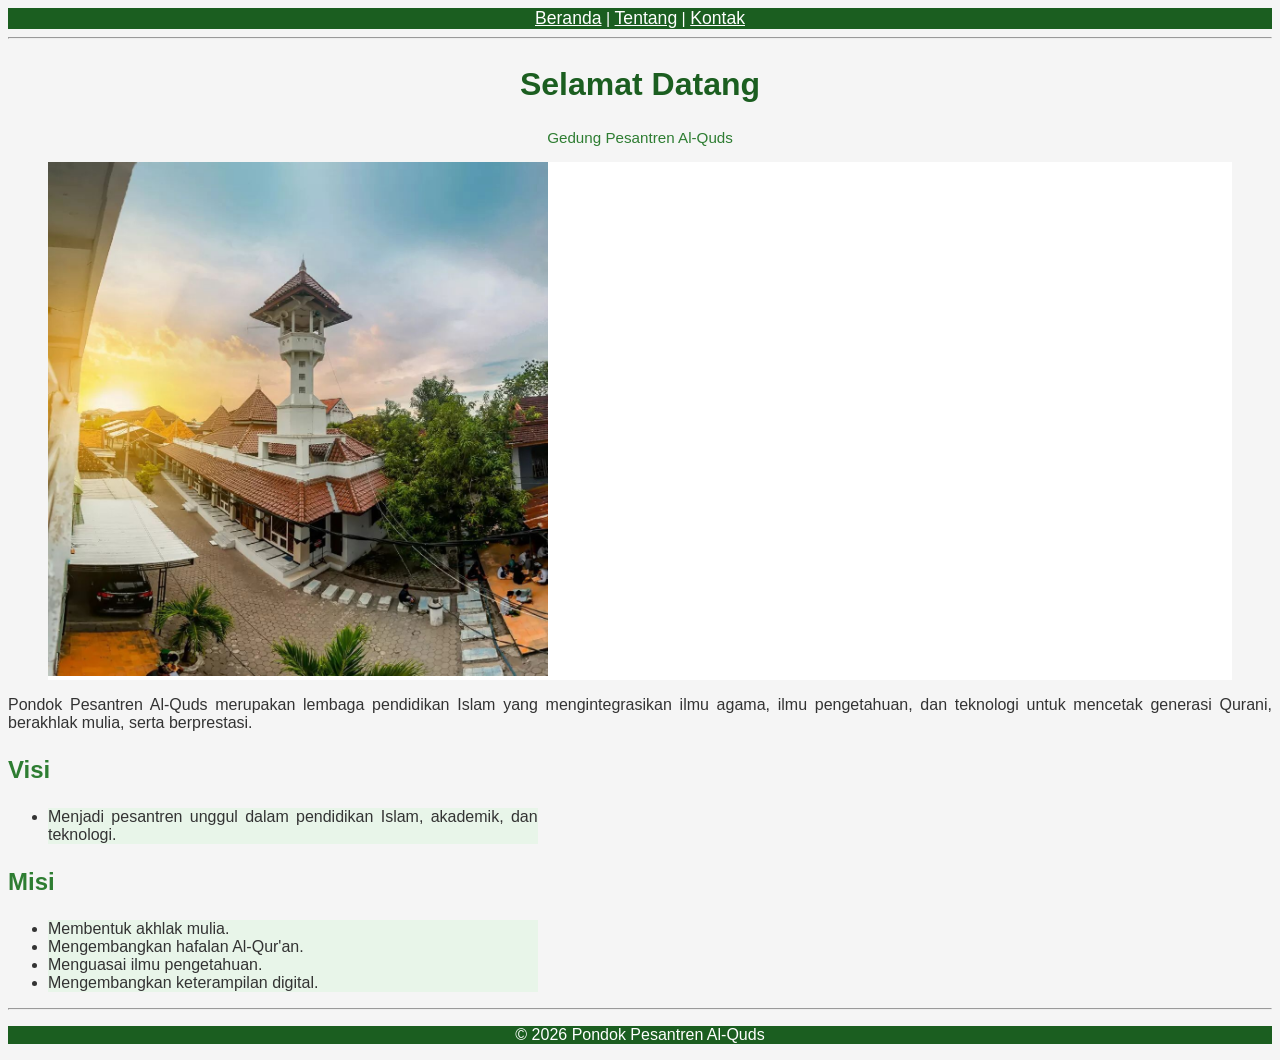
<file: project-profil-pesantren/index.html>
<!doctype html>
<html lang="id">
  <head>
    <meta charset="UTF-8" />
    <meta name="viewport" content="width=device-width, initial-scale=1.0" />
    <title>Profil Pesantren Al-Quds</title>
    <link rel="icon" href="assets/favicon.png" />
    <link rel="stylesheet" href="style.css" />
  </head>
  <body>
    <header>
      <nav>
        <a href="index.html">Beranda</a> | <a href="tentang.html">Tentang</a> |
        <a href="kontak.html">Kontak</a>
      </nav>
    </header>

    <hr />

    <main>
      <article>
        <h2>Selamat Datang</h2>
        <figcaption>Gedung Pesantren Al-Quds</figcaption>
        <figure>
          <img
            src="assets/gambar/gedung.jpg"
            alt="Gedung Pesantren"
            width="500"
          />
         
        </figure>

        <p>
          Pondok Pesantren Al-Quds merupakan lembaga pendidikan Islam yang
          mengintegrasikan ilmu agama, ilmu pengetahuan, dan teknologi untuk
          mencetak generasi Qurani, berakhlak mulia, serta berprestasi.
        </p>
      </article>

      <section>
        <h3>Visi</h3>
        <p>
          <ul>
            <li>Menjadi pesantren unggul dalam pendidikan Islam, akademik, dan teknologi.</li>
          </ul>
        </p>
      </section>

      <section>
        <h3>Misi</h3>
        <ul>
          <li>Membentuk akhlak mulia.</li>
          <li>Mengembangkan hafalan Al-Qur'an.</li>
          <li>Menguasai ilmu pengetahuan.</li>
          <li>Mengembangkan keterampilan digital.</li>
        </ul>
      </section>
    </main>

    <hr />
    <footer>
      <p>&copy; 2026 Pondok Pesantren Al-Quds</p>
    </footer>
  </body>
</html>
</file>
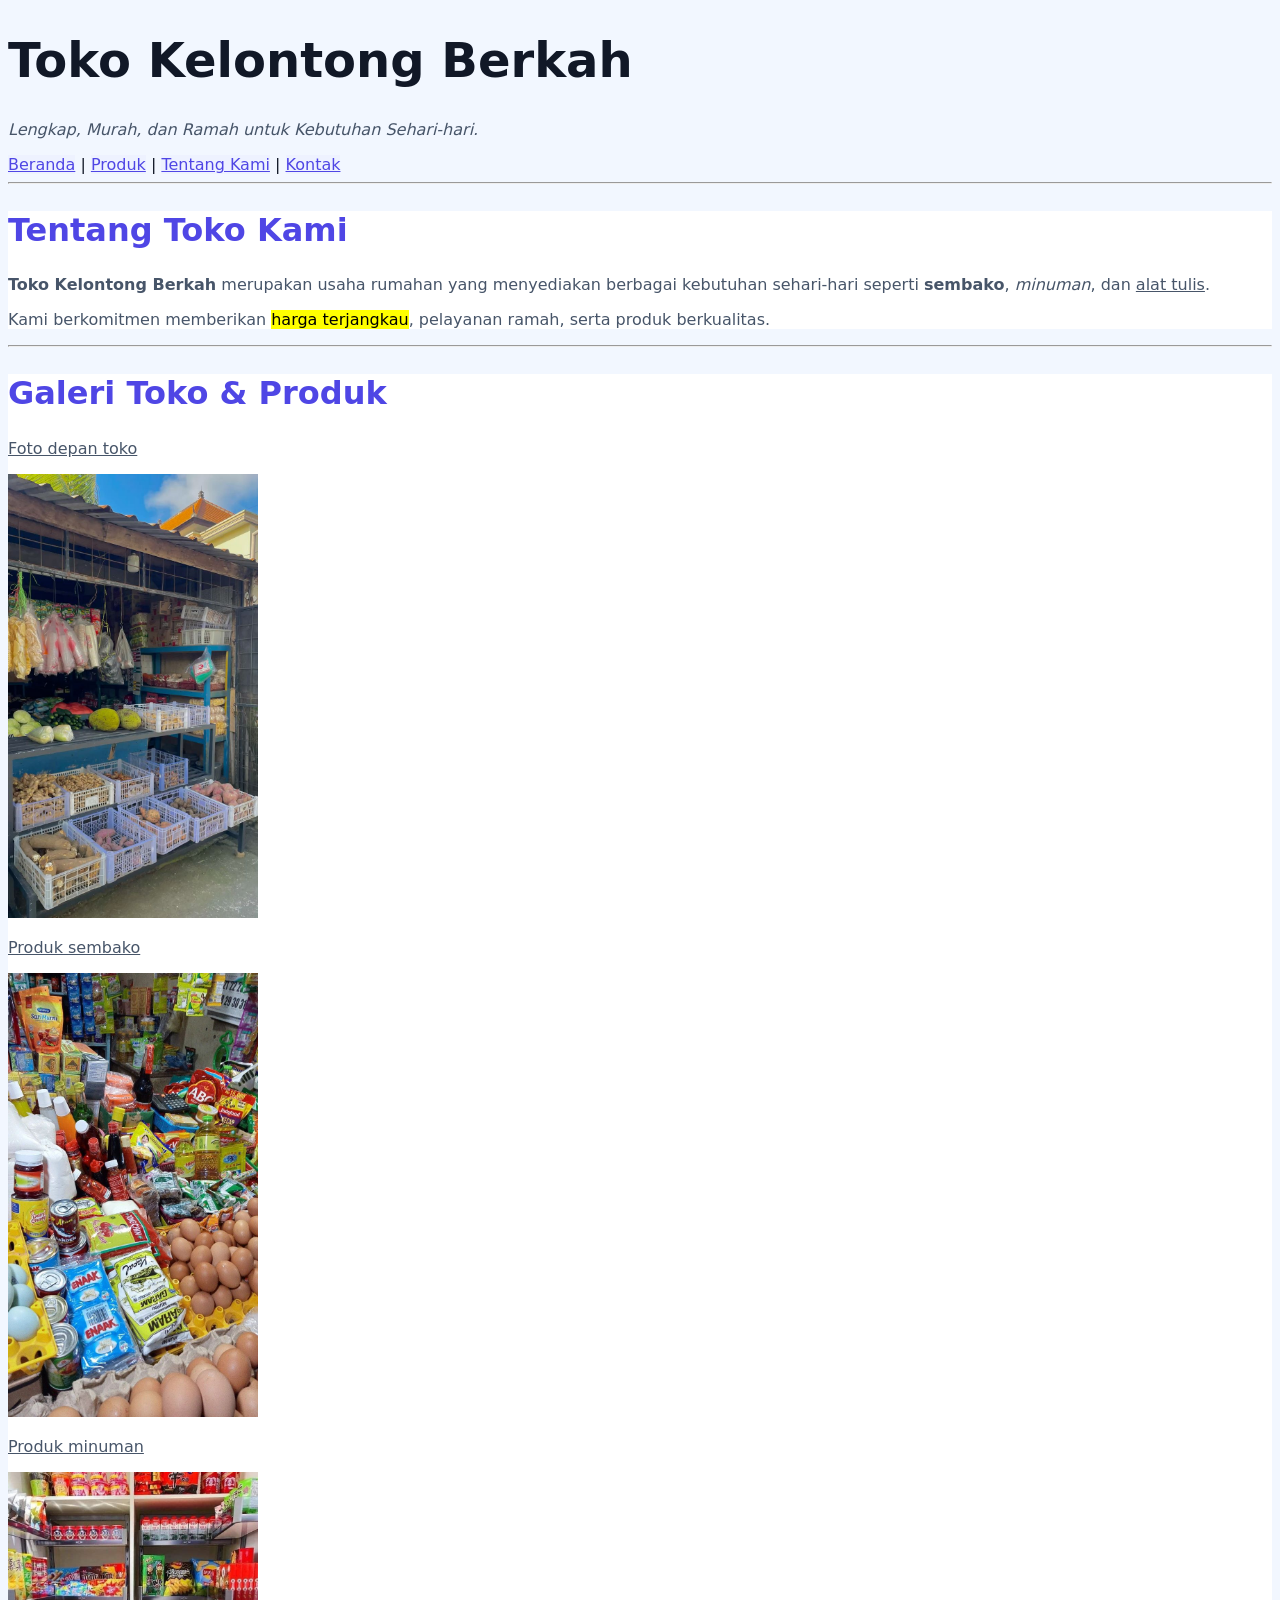
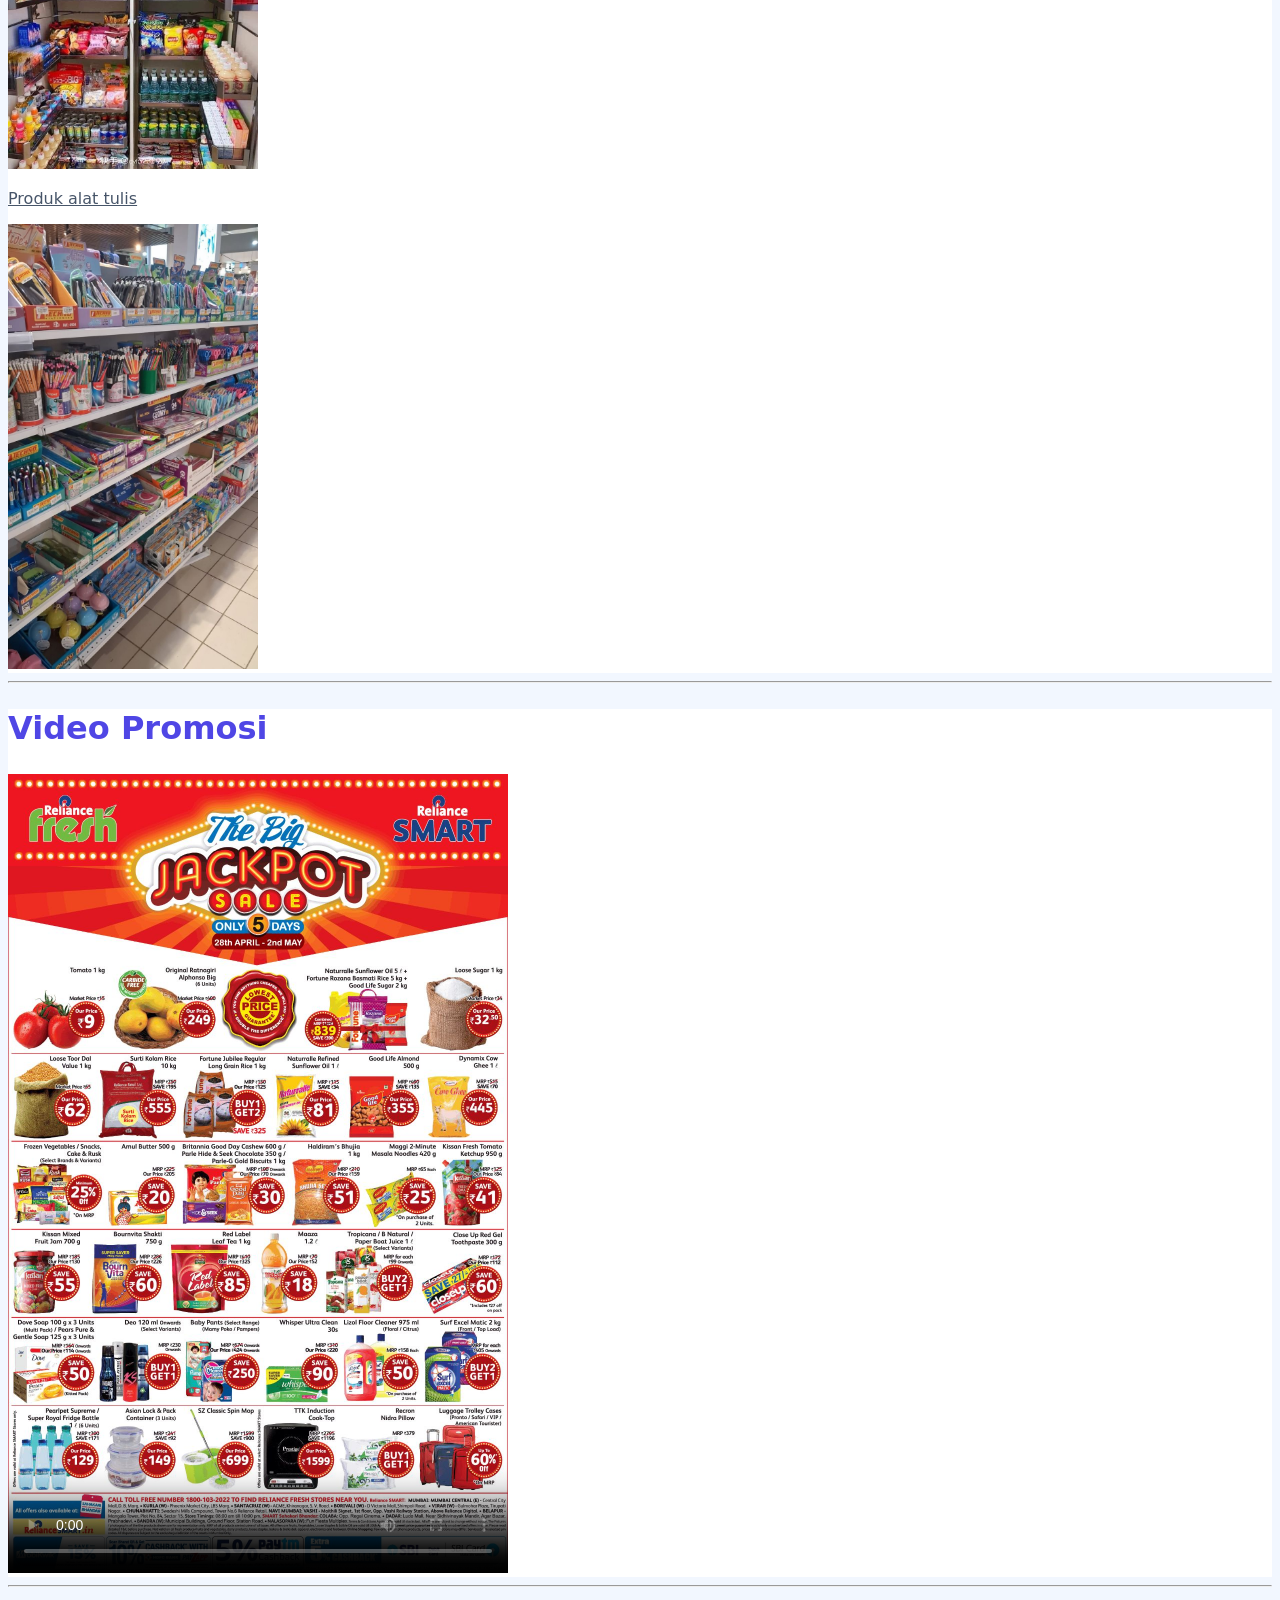
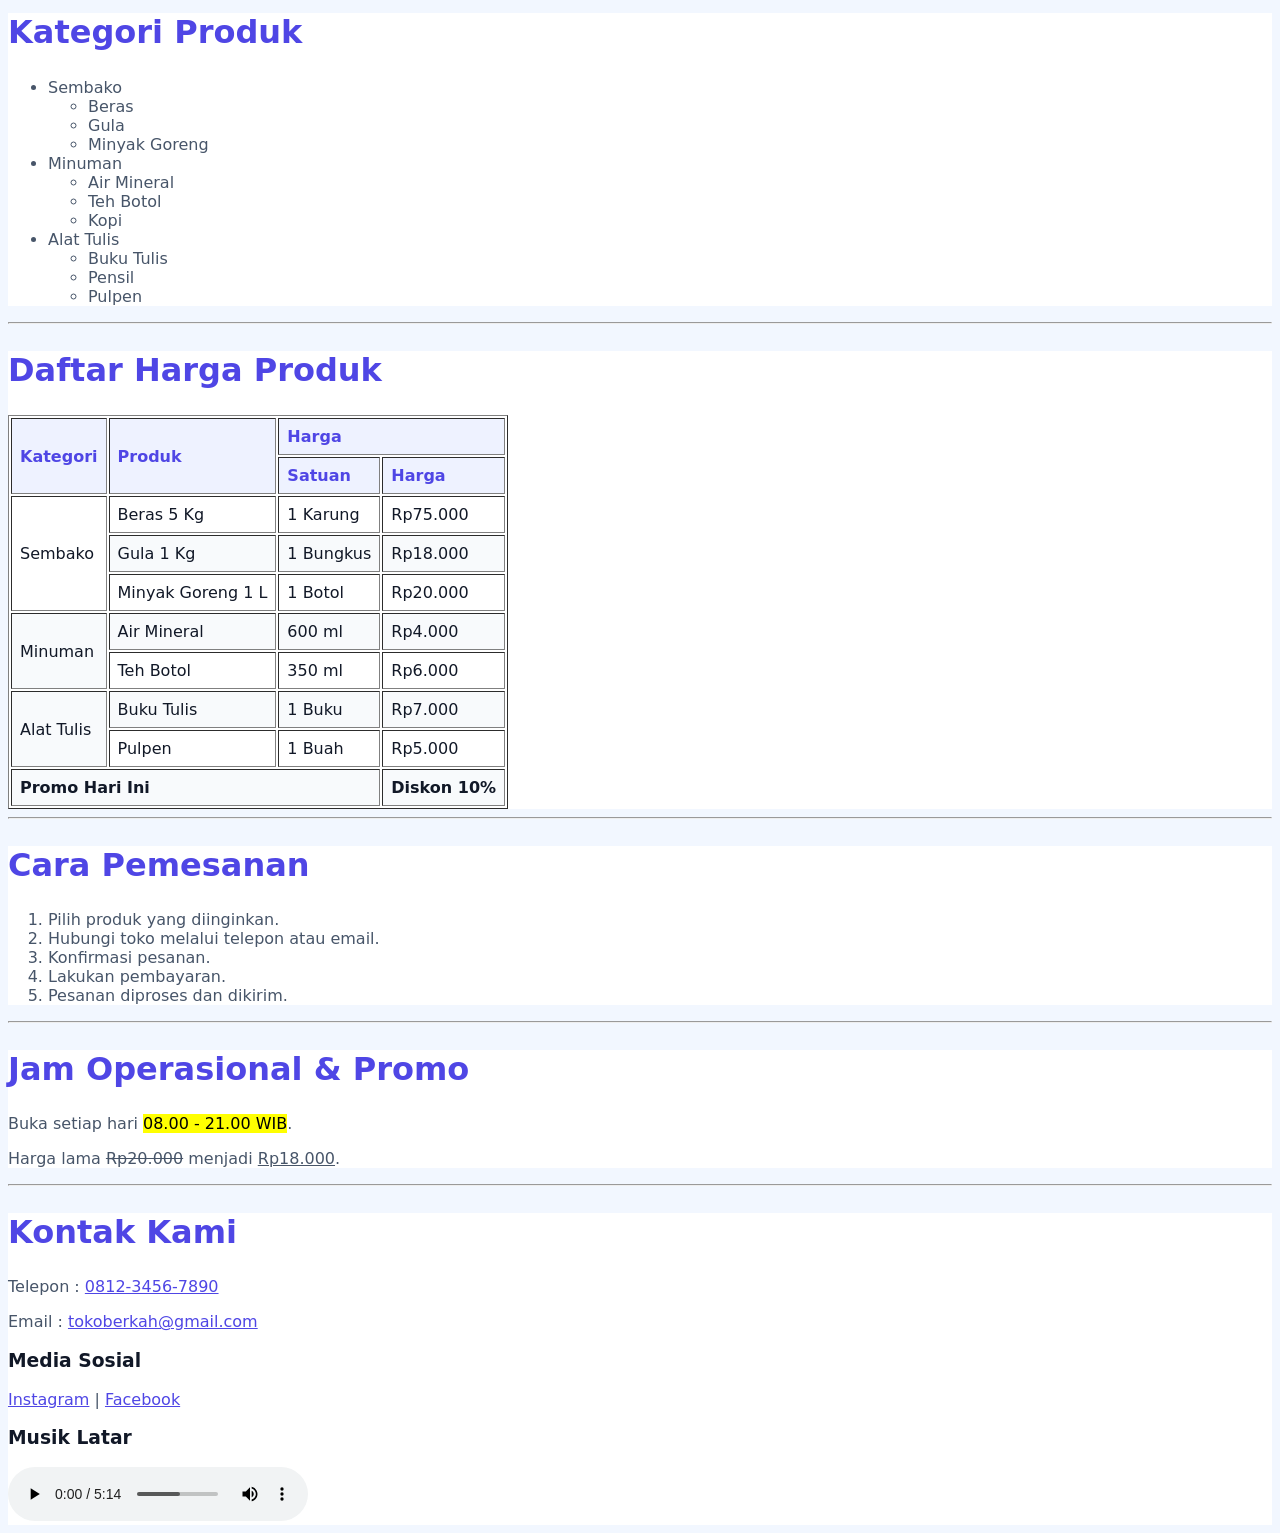
<file: task-day-2-week-2/index.html>
<!doctype html>
<html lang="id">
  <head>
    <meta charset="UTF-8" />
    <meta name="viewport" content="width=device-width, initial-scale=1.0" />
    <title>Toko Kelontong Berkah</title>

    <link rel="icon" href="favicon.png" type="image/png" />
    <link rel="stylesheet" href="styles.css" />
  </head>
  <body>
    <header id="beranda">
      <h1>Toko Kelontong Berkah</h1>
      <p><em>Lengkap, Murah, dan Ramah untuk Kebutuhan Sehari-hari.</em></p>

      <nav>
        <a href="#beranda">Beranda</a> | <a href="#produk">Produk</a> |
        <a href="#tentang">Tentang Kami</a> |
        <a href="#kontak">Kontak</a>
      </nav>
      <hr />
    </header>

    <section id="tentang">
      <h2>Tentang Toko Kami</h2>

      <p>
        <strong>Toko Kelontong Berkah</strong> merupakan usaha rumahan yang
        menyediakan berbagai kebutuhan sehari-hari seperti <b>sembako</b>,
        <i>minuman</i>, dan <u>alat tulis</u>.
      </p>

      <p>
        Kami berkomitmen memberikan
        <mark>harga terjangkau</mark>, pelayanan ramah, serta produk
        berkualitas.
      </p>
    </section>

    <hr />

    <section id="produk">
      <h2>Galeri Toko & Produk</h2>
      <p><u>Foto depan toko</u></p>
      <img
        src="assets/gambar/toko.jpg"
        alt="Foto depan Toko Kelontong Berkah"
        width="250"
      />
      <p><u>Produk sembako</u></p>
      <img src="assets/gambar/sembako.jpg" alt="Produk sembako" width="250" />

      <p><u>Produk minuman</u></p>
      <img src="assets/gambar/minuman.jpg" alt="Produk minuman" width="250" />
      <p><u>Produk alat tulis</u></p>
      <img
        src="assets/gambar/alat-tulis.jpg"
        alt="Produk alat tulis"
        width="250"
      />
    </section>

    <hr />

    <section>
      <h2>Video Promosi</h2>

      <video controls width="500" poster="assets/gambar/poster.jpg">
        <source src="assets/vidio/promosi.mp4" type="video/mp4" />
        Browser Anda tidak mendukung vidio.
      </video>
    </section>

    <hr />

    <section>
      <h2>Kategori Produk</h2>

      <ul>
        <li>
          Sembako
          <ul>
            <li>Beras</li>
            <li>Gula</li>
            <li>Minyak Goreng</li>
          </ul>
        </li>

        <li>
          Minuman
          <ul>
            <li>Air Mineral</li>
            <li>Teh Botol</li>
            <li>Kopi</li>
          </ul>
        </li>

        <li>
          Alat Tulis
          <ul>
            <li>Buku Tulis</li>
            <li>Pensil</li>
            <li>Pulpen</li>
          </ul>
        </li>
      </ul>
    </section>

    <hr />

    <section>
      <h2>Daftar Harga Produk</h2>

      <table border="1" cellpadding="8">
        <thead>
          <tr>
            <th rowspan="2">Kategori</th>
            <th rowspan="2">Produk</th>
            <th colspan="2">Harga</th>
          </tr>

          <tr>
            <th>Satuan</th>
            <th>Harga</th>
          </tr>
        </thead>

        <tbody>
          <tr>
            <td rowspan="3">Sembako</td>
            <td>Beras 5 Kg</td>
            <td>1 Karung</td>
            <td>Rp75.000</td>
          </tr>

          <tr>
            <td>Gula 1 Kg</td>
            <td>1 Bungkus</td>
            <td>Rp18.000</td>
          </tr>

          <tr>
            <td>Minyak Goreng 1 L</td>
            <td>1 Botol</td>
            <td>Rp20.000</td>
          </tr>

          <tr>
            <td rowspan="2">Minuman</td>
            <td>Air Mineral</td>
            <td>600 ml</td>
            <td>Rp4.000</td>
          </tr>

          <tr>
            <td>Teh Botol</td>
            <td>350 ml</td>
            <td>Rp6.000</td>
          </tr>

          <tr>
            <td rowspan="2">Alat Tulis</td>
            <td>Buku Tulis</td>
            <td>1 Buku</td>
            <td>Rp7.000</td>
          </tr>

          <tr>
            <td>Pulpen</td>
            <td>1 Buah</td>
            <td>Rp5.000</td>
          </tr>
        </tbody>

        <tfoot>
          <tr>
            <th colspan="3">Promo Hari Ini</th>
            <th>Diskon 10%</th>
          </tr>
        </tfoot>
      </table>
    </section>

    <hr />

    <section>
      <h2>Cara Pemesanan</h2>

      <ol>
        <li>Pilih produk yang diinginkan.</li>
        <li>Hubungi toko melalui telepon atau email.</li>
        <li>Konfirmasi pesanan.</li>
        <li>Lakukan pembayaran.</li>
        <li>Pesanan diproses dan dikirim.</li>
      </ol>
    </section>

    <hr />

    <section>
      <h2>Jam Operasional & Promo</h2>

      <p>
        Buka setiap hari
        <mark>08.00 - 21.00 WIB</mark>.
      </p>

      <p>
        Harga lama
        <del>Rp20.000</del>
        menjadi
        <ins>Rp18.000</ins>.
      </p>
    </section>

    <hr />

    <footer id="kontak">
      <h2>Kontak Kami</h2>

      <p>
        Telepon :
        <a href="tel:+6281234567890">0812-3456-7890</a>
      </p>

      <p>
        Email :
        <a href="mailto:tokoberkah@gmail.com">tokoberkah@gmail.com</a>
      </p>

      <h3>Media Sosial</h3>

      <p>
        <a href="https://www.instagram.com" target="_blank" rel="noopener"
          >Instagram</a
        >
        |
        <a href="https://www.facebook.com" target="_blank" rel="noopener"
          >Facebook</a
        >
      </p>

      <h3>Musik Latar</h3>

      <audio controls>
        <source src="assets/audio/NEGORO-ANGIN.mp3" type="audio/mpeg" />
        Browser Anda tidak mendukung audio.
      </audio>
    </footer>
  </body>
</html>
</file>
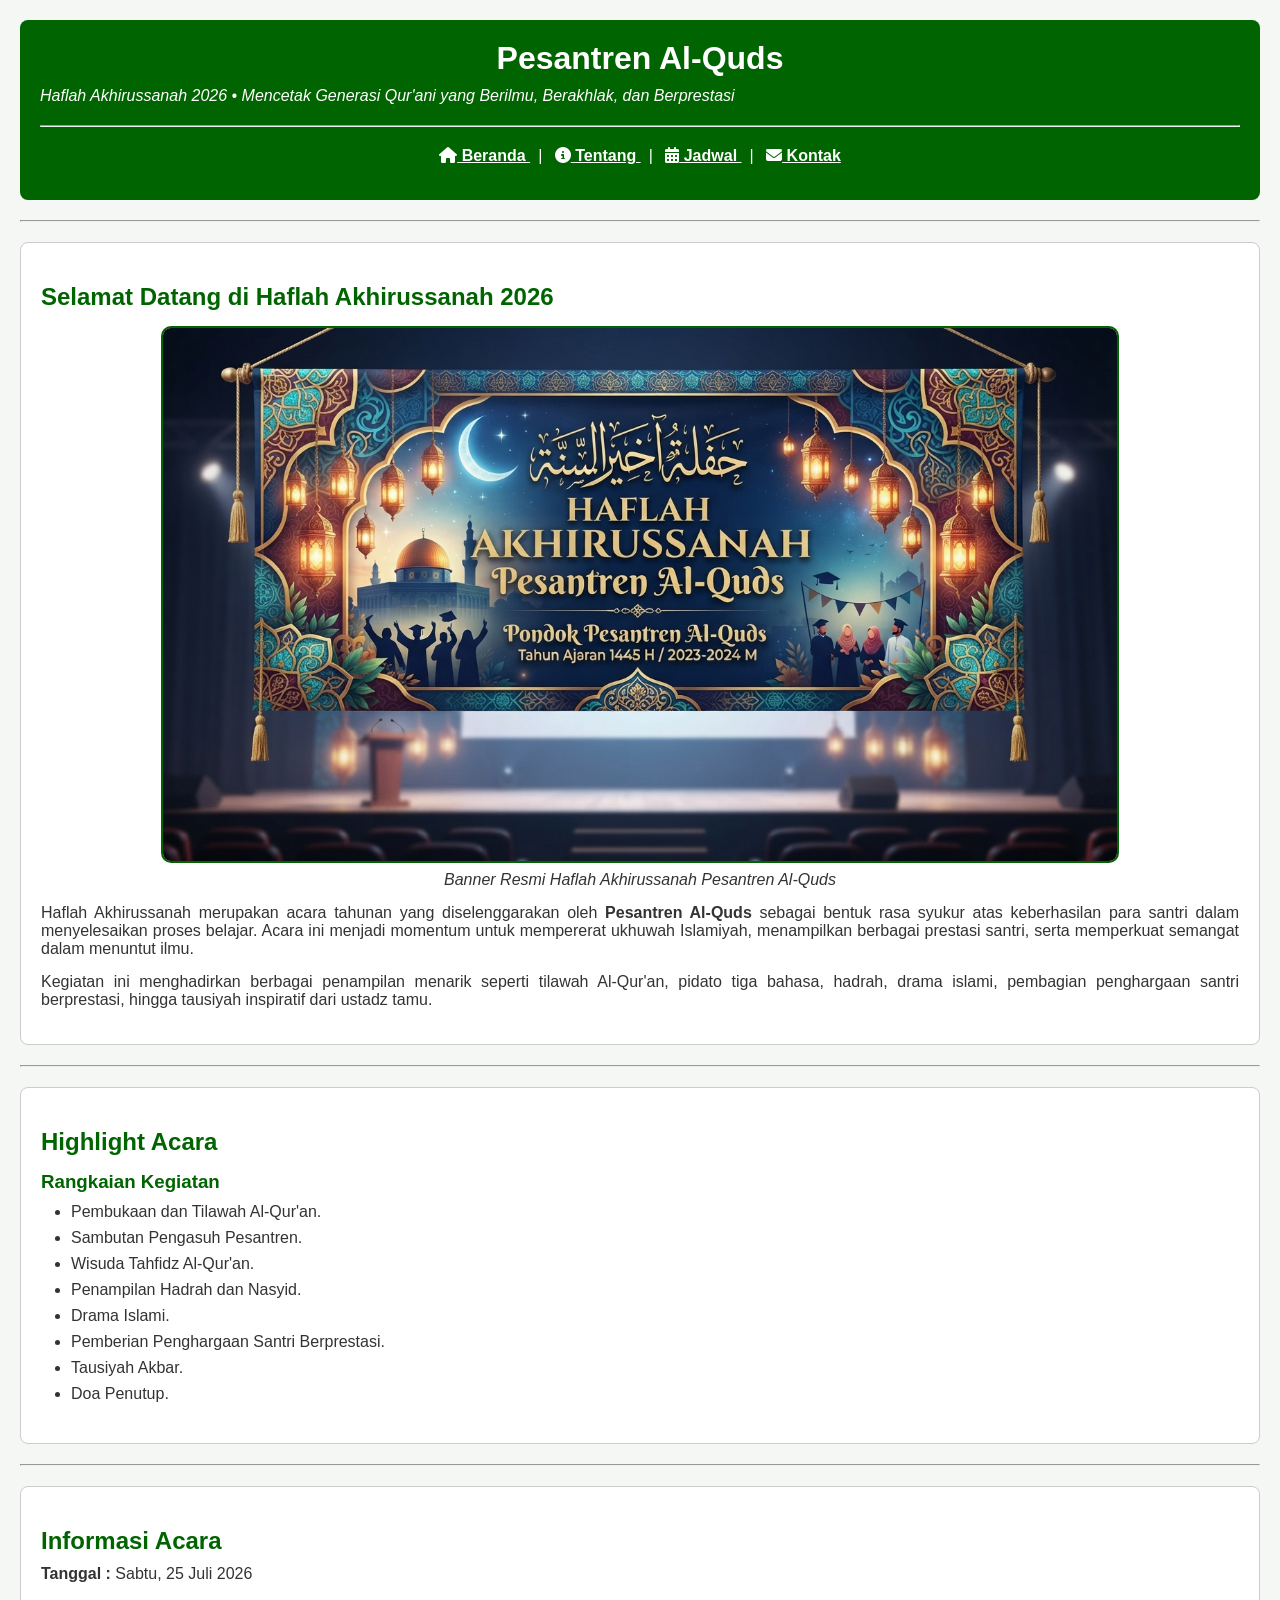
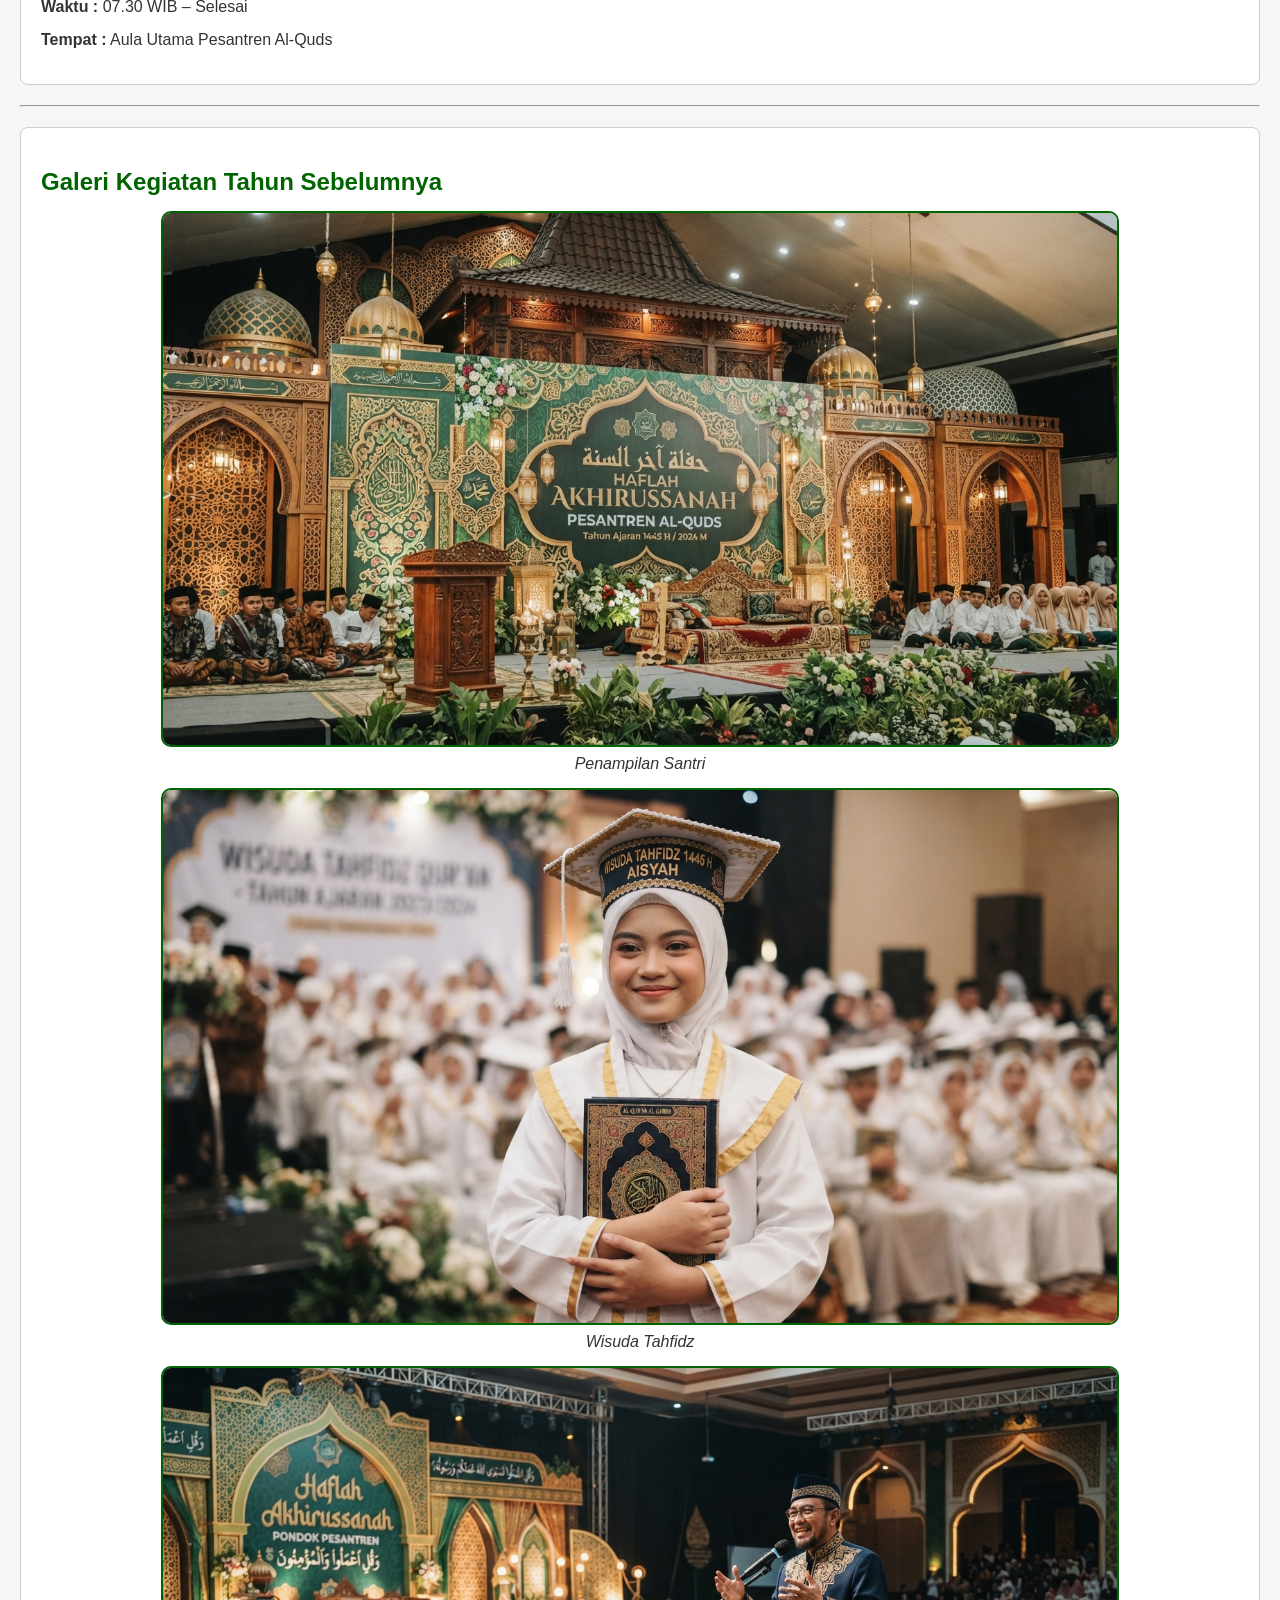
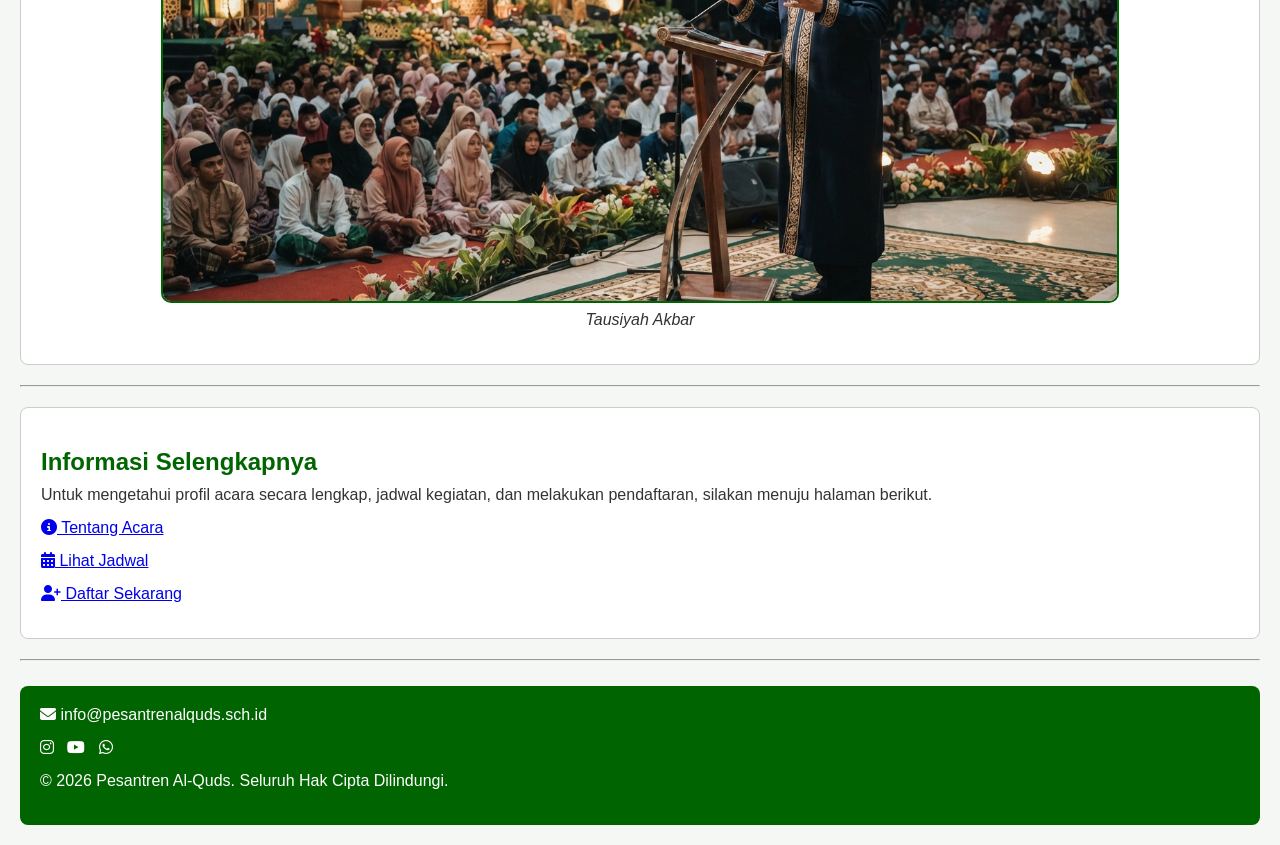
<file: website-evaluasi-pekan-ini/index.html>
<!doctype html>
<html lang="id">
  <head>
    <meta charset="UTF-8" />
    <meta name="viewport" content="width=device-width, initial-scale=1.0" />

    <title>Haflah Akhirussanah 2026 | Pesantren Al-Quds</title>

    <meta
      name="description"
      content="Website resmi Haflah Akhirussanah Pesantren Al-Quds 2026 yang berisi informasi acara, jadwal kegiatan, profil acara, dan formulir pendaftaran peserta."
    />

    <link
      rel="stylesheet"
      href="https://cdnjs.cloudflare.com/ajax/libs/font-awesome/6.7.2/css/all.min.css"
    />

    <link rel="icon" type="image/png" href="assets/favicon.png" />
    <link rel="stylesheet" href="style.css" />
  </head>

  <body>
    <header>
      <h1>Pesantren Al-Quds</h1>

      <p>
        <em>
          Haflah Akhirussanah 2026 • Mencetak Generasi Qur'ani yang Berilmu,
          Berakhlak, dan Berprestasi
        </em>
      </p>

      <hr />

      <!-- NAVIGASI -->
      <nav>
        <a href="index.html">
          <i class="fa-solid fa-house"></i>
          Beranda
        </a>

        |

        <a href="tentang.html">
          <i class="fa-solid fa-circle-info"></i>
          Tentang
        </a>

        |

        <a href="jadwal.html">
          <i class="fa-solid fa-calendar-days"></i>
          Jadwal
        </a>

        |

        <a href="kontak.html">
          <i class="fa-solid fa-envelope"></i>
          Kontak
        </a>
      </nav>
    </header>

    <hr />

    <!-- MAIN -->
    <main>
      <!-- HERO -->
      <section>
        <h2>Selamat Datang di Haflah Akhirussanah 2026</h2>

        <figure>
          <img
            src="assets/gambar/banner.jpg"
            alt="Banner Haflah Akhirussanah Pesantren Al-Quds"
            width="900"
          />

          <figcaption>
            Banner Resmi Haflah Akhirussanah Pesantren Al-Quds
          </figcaption>
        </figure>

        <p>
          Haflah Akhirussanah merupakan acara tahunan yang diselenggarakan oleh
          <strong>Pesantren Al-Quds</strong> sebagai bentuk rasa syukur atas
          keberhasilan para santri dalam menyelesaikan proses belajar. Acara ini
          menjadi momentum untuk mempererat ukhuwah Islamiyah, menampilkan
          berbagai prestasi santri, serta memperkuat semangat dalam menuntut
          ilmu.
        </p>

        <p>
          Kegiatan ini menghadirkan berbagai penampilan menarik seperti tilawah
          Al-Qur'an, pidato tiga bahasa, hadrah, drama islami, pembagian
          penghargaan santri berprestasi, hingga tausiyah inspiratif dari ustadz
          tamu.
        </p>
      </section>

      <hr />

      <!-- HIGHLIGHT -->
      <section>
        <h2>Highlight Acara</h2>

        <article>
          <h3>Rangkaian Kegiatan</h3>

          <ul>
            <li>Pembukaan dan Tilawah Al-Qur'an.</li>

            <li>Sambutan Pengasuh Pesantren.</li>

            <li>Wisuda Tahfidz Al-Qur'an.</li>

            <li>Penampilan Hadrah dan Nasyid.</li>

            <li>Drama Islami.</li>

            <li>Pemberian Penghargaan Santri Berprestasi.</li>

            <li>Tausiyah Akbar.</li>

            <li>Doa Penutup.</li>
          </ul>
        </article>
      </section>

      <hr />

      <!-- INFORMASI -->
      <section>
        <h2>Informasi Acara</h2>

        <p>
          <strong>Tanggal :</strong>
          Sabtu, 25 Juli 2026
        </p>

        <p>
          <strong>Waktu :</strong>
          07.30 WIB – Selesai
        </p>

        <p>
          <strong>Tempat :</strong>
          Aula Utama Pesantren Al-Quds
        </p>
      </section>

      <hr />

      <!-- GALERI -->
      <section>
        <h2>Galeri Kegiatan Tahun Sebelumnya</h2>

        <figure>
          <img
            src="assets/gambar/haflah.jpg"
            alt="Suasana Haflah Akhirussanah Tahun Sebelumnya"
            width="300"
          />

          <figcaption>Penampilan Santri</figcaption>
        </figure>

        <figure>
          <img src="assets/gambar/tahfidz.jpg" alt="   " width="300" />

          <figcaption>Wisuda Tahfidz</figcaption>
        </figure>

        <figure>
          <img
            src="assets/gambar/ustadz.jpg"
            alt="Tausiyah Ustadz Tamu"
            width="300"
          />

          <figcaption>Tausiyah Akbar</figcaption>
        </figure>
      </section>

      <hr />

      <!-- TOMBOL -->
      <section>
        <h2>Informasi Selengkapnya</h2>

        <p>
          Untuk mengetahui profil acara secara lengkap, jadwal kegiatan, dan
          melakukan pendaftaran, silakan menuju halaman berikut.
        </p>

        <p>
          <a href="tentang.html">
            <i class="fa-solid fa-circle-info"></i>
            Tentang Acara
          </a>
        </p>

        <p>
          <a href="jadwal.html">
            <i class="fa-solid fa-calendar-days"></i>
            Lihat Jadwal
          </a>
        </p>

        <p>
          <a href="kontak.html">
            <i class="fa-solid fa-user-plus"></i>
            Daftar Sekarang
          </a>
        </p>
      </section>
    </main>

    <hr />

    <!-- FOOTER -->
    <footer>
      <p>
        <a href="mailto:info@pesantrenalquds.sch.id">
          <i class="fa-solid fa-envelope"></i>

          info@pesantrenalquds.sch.id
        </a>
      </p>

      <p>
        <a href="https://instagram.com" target="_blank">
          <i class="fa-brands fa-instagram"></i>
        </a>

        &nbsp;

        <a href="https://youtube.com" target="_blank">
          <i class="fa-brands fa-youtube"></i>
        </a>

        &nbsp;

        <a href="https://wa.me/6281234567890" target="_blank">
          <i class="fa-brands fa-whatsapp"></i>
        </a>
      </p>

      <p>&copy; 2026 Pesantren Al-Quds. Seluruh Hak Cipta Dilindungi.</p>
    </footer>
  </body>
</html>
</file>
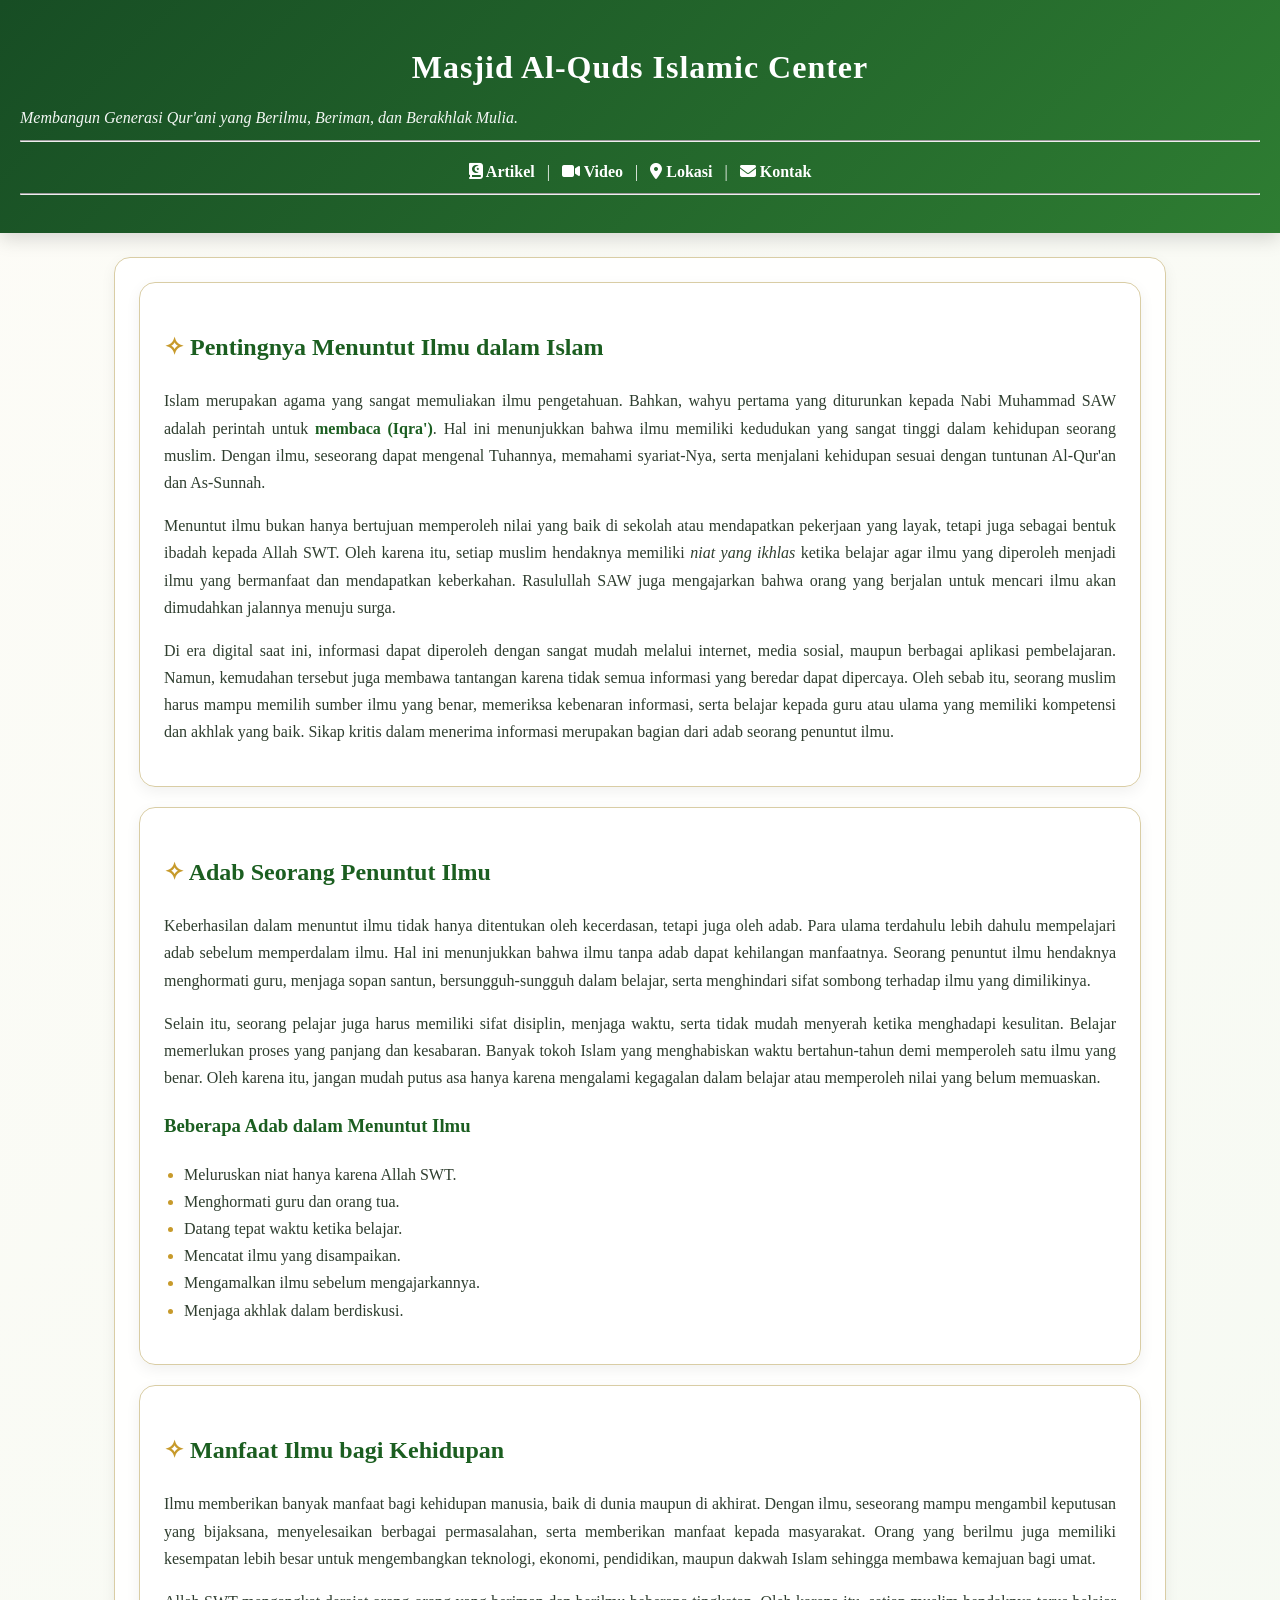
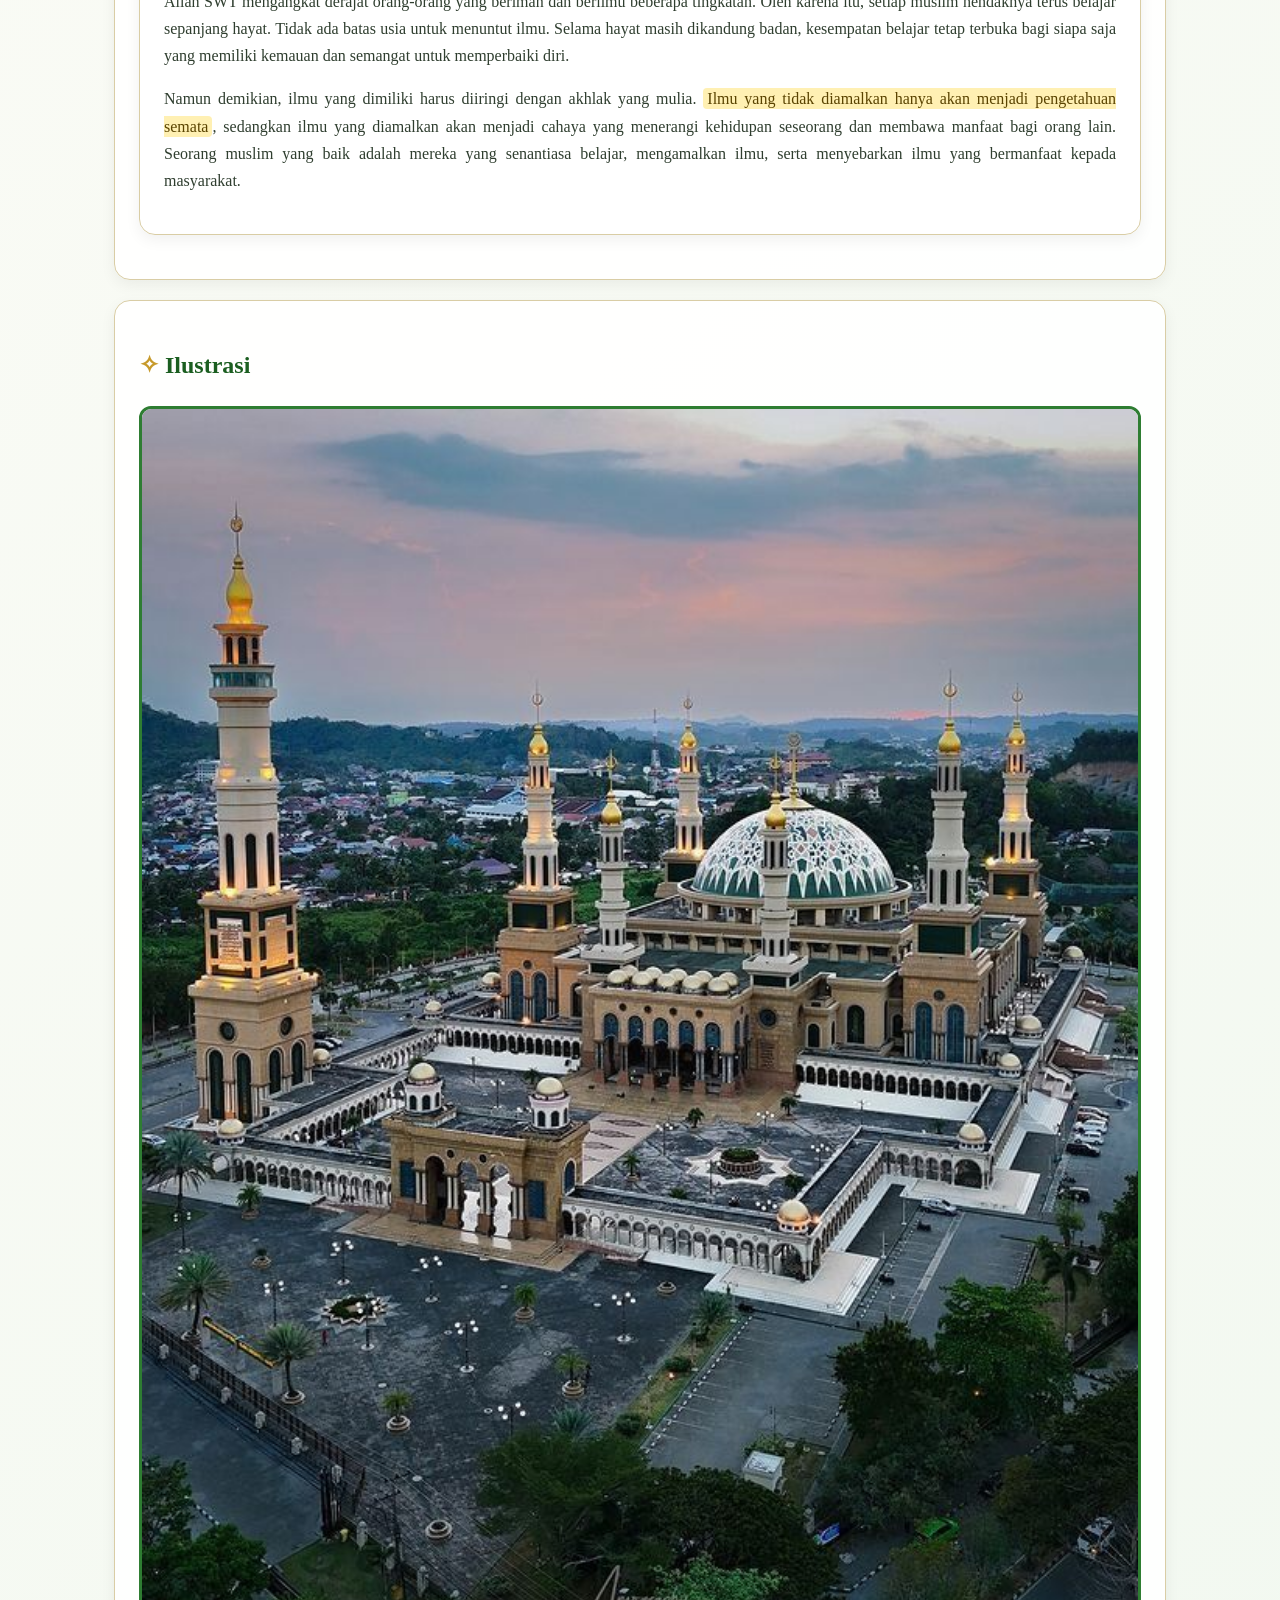
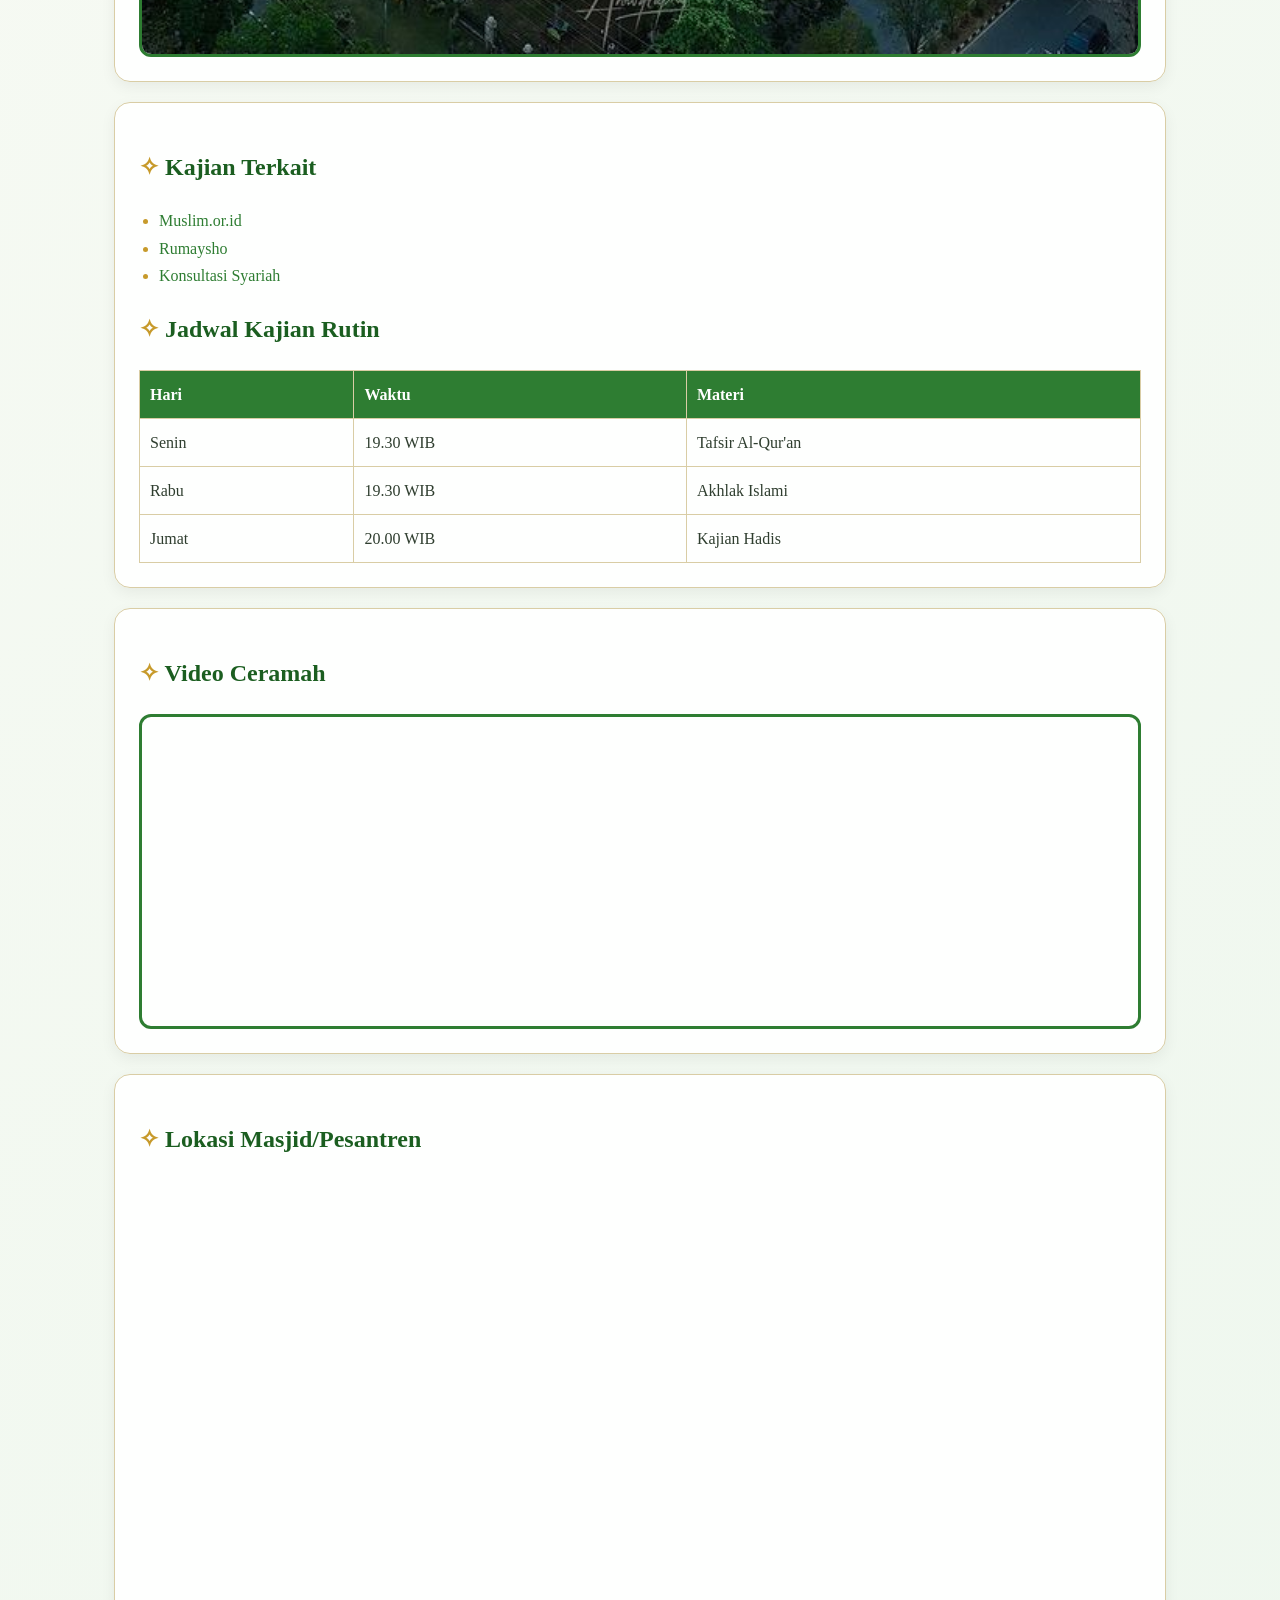
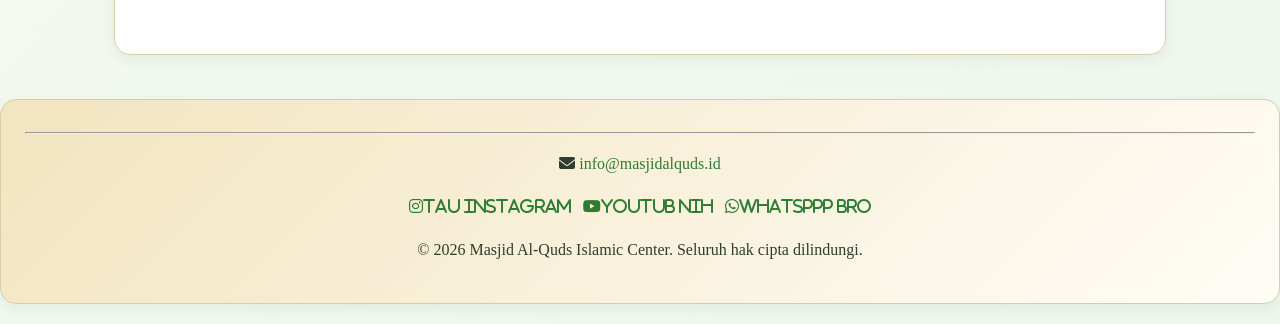
<file: Artike_Dakwah/artikel-dakwah.html>
<!DOCTYPE html>
<html lang="id">
<head>
    <meta charset="UTF-8">
    <meta name="viewport" content="width=device-width, initial-scale=1.0">

    <title>Artikel Dakwah: Pentingnya Menuntut Ilmu dalam Islam</title>

    <meta
        name="description"
        content="Artikel dakwah tentang pentingnya menuntut ilmu dalam Islam, adab penuntut ilmu, video kajian, peta lokasi masjid, serta referensi kajian Islami yang bermanfaat.">

    <link rel="stylesheet" href="style.css">

    <!-- Font Awesome -->
    <link rel="stylesheet"
        href="https://cdnjs.cloudflare.com/ajax/libs/font-awesome/6.7.2/css/all.min.css">
</head>

<body>

<header>
    <h1>Masjid Al-Quds Islamic Center</h1>

    <p>
        <em>Membangun Generasi Qur'ani yang Berilmu, Beriman, dan Berakhlak Mulia.</em>
    </p>

    <hr>


    <nav>
        <a href="#artikel"><i class="fa-solid fa-book-quran"></i> Artikel</a> |
        <a href="#video"><i class="fa-solid fa-video"></i> Video</a> |
        <a href="#lokasi"><i class="fa-solid fa-location-dot"></i> Lokasi</a> |
        <a href="#kontak"><i class="fa-solid fa-envelope"></i> Kontak</a>
    </nav>

    <hr>
</header>

<main>

<article id="artikel">

    <section>

        <h2>Pentingnya Menuntut Ilmu dalam Islam</h2>

        <p>
            Islam merupakan agama yang sangat memuliakan ilmu pengetahuan. Bahkan, wahyu pertama yang diturunkan kepada Nabi Muhammad SAW adalah perintah untuk <strong>membaca (Iqra')</strong>. Hal ini menunjukkan bahwa ilmu memiliki kedudukan yang sangat tinggi dalam kehidupan seorang muslim. Dengan ilmu, seseorang dapat mengenal Tuhannya, memahami syariat-Nya, serta menjalani kehidupan sesuai dengan tuntunan Al-Qur'an dan As-Sunnah.
        </p>

        <p>
            Menuntut ilmu bukan hanya bertujuan memperoleh nilai yang baik di sekolah atau mendapatkan pekerjaan yang layak, tetapi juga sebagai bentuk ibadah kepada Allah SWT. Oleh karena itu, setiap muslim hendaknya memiliki <em>niat yang ikhlas</em> ketika belajar agar ilmu yang diperoleh menjadi ilmu yang bermanfaat dan mendapatkan keberkahan. Rasulullah SAW juga mengajarkan bahwa orang yang berjalan untuk mencari ilmu akan dimudahkan jalannya menuju surga.
        </p>

        <p>
            Di era digital saat ini, informasi dapat diperoleh dengan sangat mudah melalui internet, media sosial, maupun berbagai aplikasi pembelajaran. Namun, kemudahan tersebut juga membawa tantangan karena tidak semua informasi yang beredar dapat dipercaya. Oleh sebab itu, seorang muslim harus mampu memilih sumber ilmu yang benar, memeriksa kebenaran informasi, serta belajar kepada guru atau ulama yang memiliki kompetensi dan akhlak yang baik. Sikap kritis dalam menerima informasi merupakan bagian dari adab seorang penuntut ilmu.
        </p>

    </section>

    <section>

        <h2>Adab Seorang Penuntut Ilmu</h2>

        <p>
            Keberhasilan dalam menuntut ilmu tidak hanya ditentukan oleh kecerdasan, tetapi juga oleh adab. Para ulama terdahulu lebih dahulu mempelajari adab sebelum memperdalam ilmu. Hal ini menunjukkan bahwa ilmu tanpa adab dapat kehilangan manfaatnya. Seorang penuntut ilmu hendaknya menghormati guru, menjaga sopan santun, bersungguh-sungguh dalam belajar, serta menghindari sifat sombong terhadap ilmu yang dimilikinya.
        </p>

        <p>
            Selain itu, seorang pelajar juga harus memiliki sifat disiplin, menjaga waktu, serta tidak mudah menyerah ketika menghadapi kesulitan. Belajar memerlukan proses yang panjang dan kesabaran. Banyak tokoh Islam yang menghabiskan waktu bertahun-tahun demi memperoleh satu ilmu yang benar. Oleh karena itu, jangan mudah putus asa hanya karena mengalami kegagalan dalam belajar atau memperoleh nilai yang belum memuaskan.
        </p>

        <h3>Beberapa Adab dalam Menuntut Ilmu</h3>

        <ul>
            <li>Meluruskan niat hanya karena Allah SWT.</li>
            <li>Menghormati guru dan orang tua.</li>
            <li>Datang tepat waktu ketika belajar.</li>
            <li>Mencatat ilmu yang disampaikan.</li>
            <li>Mengamalkan ilmu sebelum mengajarkannya.</li>
            <li>Menjaga akhlak dalam berdiskusi.</li>
        </ul>

    </section>

    <section>

        <h2>Manfaat Ilmu bagi Kehidupan</h2>

        <p>
            Ilmu memberikan banyak manfaat bagi kehidupan manusia, baik di dunia maupun di akhirat. Dengan ilmu, seseorang mampu mengambil keputusan yang bijaksana, menyelesaikan berbagai permasalahan, serta memberikan manfaat kepada masyarakat. Orang yang berilmu juga memiliki kesempatan lebih besar untuk mengembangkan teknologi, ekonomi, pendidikan, maupun dakwah Islam sehingga membawa kemajuan bagi umat.
        </p>

        <p>
            Allah SWT mengangkat derajat orang-orang yang beriman dan berilmu beberapa tingkatan. Oleh karena itu, setiap muslim hendaknya terus belajar sepanjang hayat. Tidak ada batas usia untuk menuntut ilmu. Selama hayat masih dikandung badan, kesempatan belajar tetap terbuka bagi siapa saja yang memiliki kemauan dan semangat untuk memperbaiki diri.
        </p>

        <p>
            Namun demikian, ilmu yang dimiliki harus diiringi dengan akhlak yang mulia. <mark>Ilmu yang tidak diamalkan hanya akan menjadi pengetahuan semata</mark>, sedangkan ilmu yang diamalkan akan menjadi cahaya yang menerangi kehidupan seseorang dan membawa manfaat bagi orang lain. Seorang muslim yang baik adalah mereka yang senantiasa belajar, mengamalkan ilmu, serta menyebarkan ilmu yang bermanfaat kepada masyarakat.
        </p>

    </section>

</article>
<section>

<h2>Ilustrasi</h2>

<img src="assets/gambar/masjid.jpg"
     alt="Masjid sebagai tempat ibadah dan menuntut ilmu"
     width="500">

</section>

</article>

<aside id="referensi">

    <h2>Kajian Terkait</h2>

    <ul>

        <li>
            <a href="https://muslim.or.id/" target="_blank">
                Muslim.or.id
            </a>
        </li>

        <li>
            <a href="https://rumaysho.com/" target="_blank">
                Rumaysho
            </a>
        </li>

        <li>
            <a href="https://konsultasisyariah.com/" target="_blank">
                Konsultasi Syariah
            </a>
        </li>

    </ul>

    <h2>Jadwal Kajian Rutin</h2>

    <table border="1" cellpadding="8">

        <tr>
            <th>Hari</th>
            <th>Waktu</th>
            <th>Materi</th>
        </tr>

        <tr>
            <td>Senin</td>
            <td>19.30 WIB</td>
            <td>Tafsir Al-Qur'an</td>
        </tr>

        <tr>
            <td>Rabu</td>
            <td>19.30 WIB</td>
            <td>Akhlak Islami</td>
        </tr>

        <tr>
            <td>Jumat</td>
            <td>20.00 WIB</td>
            <td>Kajian Hadis</td>
        </tr>

    </table>

</aside>
<section id="video">

<h2>Video Ceramah</h2>

<iframe
width="560"
height="315"
src="https://youtube.com/embed/KHHVIfqS0dM?si=60dmUwEo_kfo8HLr"
title="Video Ceramah"
allowfullscreen>
</iframe>

</section>

<section id="lokasi">

<h2>Lokasi Masjid/Pesantren</h2>

<iframe src="https://www.google.com/maps/embed?pb=!1m18!1m12!1m3!1d253553.5608471962!2d110.
70315998197924!3d-6.79728117993846!2m3!1f0!2f0!3f0!3m2!1i1024!2i768!4f13.1!3m3!1m2!1s0x2e70
c532064fbb8f%3A0x3027a76e352bb30!2sKabupaten%20Kudus%2C%20Jawa%20Tengah!5e0!3m2!1sid!2sid!4
v1784270320806!5m2!1sid!2sid" 
width="600" 
height="450" 
style="border:0;" 
allowfullscreen="" 
loading="lazy" 
referrerpolicy="strict-origin-when-cross-origin">AL QUDS</iframe>

</section>

</main>

<footer id="kontak">

    <hr>

    <p>
        <i class="fa-solid fa-envelope"></i>

        <a href="mailto:info@masjidalquds.id">
            info@masjidalquds.id
        </a>
    </p>

    <p>

        <a href="https://instagram.com" target="_blank">
            <i class="fa-brands fa-instagram">Tau Instagram</i>
        </a>

        &nbsp;

        <a href="https://youtube.com" target="_blank">
            <i class="fa-brands fa-youtube">Youtub nih</i>
        </a>

        &nbsp;

        <a href="https://wa.me/6281234567890" target="_blank">
            <i class="fa-brands fa-whatsapp">Whatsppp Bro</i>
        </a>

    </p>

    <p>&copy; 2026 Masjid Al-Quds Islamic Center. Seluruh hak cipta dilindungi.</p>

</footer>

</body>
</html>
</file>
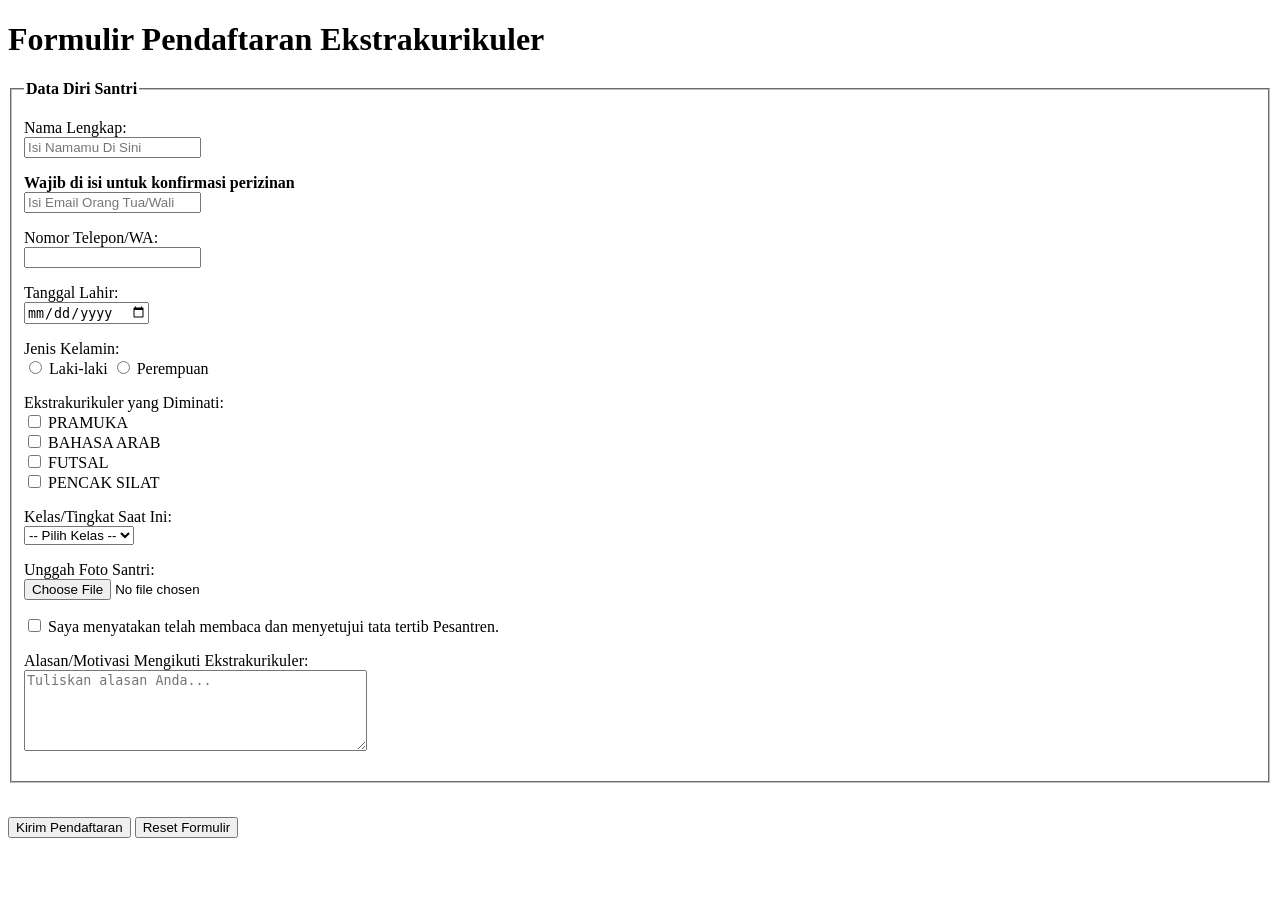
<file: Formulir Pendaftaran/pendaftaran-ekskul.html>
<!doctype html>
<html lang="id">
  <head>
    <meta charset="UTF-8" />
    <meta name="viewport" content="width=device-width, initial-scale=1.0" />
    <title>Formulir Pendaftaran Ekstrakurikuler</title>
  </head>
  <body>
    <h1>Formulir Pendaftaran Ekstrakurikuler</h1>

    <form action="/pendaftaran-ekskul.html" method="post">
      <fieldset>
        <legend><strong>Data Diri Santri</strong></legend>

        <p>
          <label for="nama">Nama Lengkap:</label><br />
          <input
            type="text"
            id="nama"
            name="nama"
            placeholder="Isi Namamu Di Sini"
            required
          />
        </p>

        <p>
          <label for="email"
            ><strong>Wajib di isi untuk konfirmasi perizinan</strong></label
          ><br />
          <input
            type="email"
            id="email"
            name="email"
            placeholder="Isi Email Orang Tua/Wali"
            required
          />
        </p>

        <p>
          <label for="telepon">Nomor Telepon/WA:</label><br />
          <input type="tel" id="telepon" name="telepon" required />
        </p>

        <p>
          <label for="lahir">Tanggal Lahir:</label><br />
          <input type="date" id="lahir" name="lahir" required />
        </p>

        <p>
          <label>Jenis Kelamin:</label><br />

          <input
            type="radio"
            id="laki"
            name="jenis_kelamin"
            value="Laki-laki"
            required
          />
          <label for="laki">Laki-laki</label>

          <input
            type="radio"
            id="perempuan"
            name="jenis_kelamin"
            value="Perempuan"
          />
          <label for="perempuan">Perempuan</label>
        </p>

        <p>
          <label>Ekstrakurikuler yang Diminati:</label><br />

          <input type="checkbox" id="pramuka" name="ekskul" value="Pramuka" />
          <label for="pramuka">PRAMUKA</label><br>

          <input type="checkbox" id="tahfidz" name="ekskul" value="Tahfidz" />
          <label for="tahfidz">BAHASA ARAB</label><br>

          <input type="checkbox" id="futsal" name="ekskul" value="Futsal" />
          <label for="futsal">FUTSAL</label><br>

          <input type="checkbox" id="pencak_silat" name="ekskul" value="pencak_silat" />
          <label for="pencak_silat">PENCAK SILAT</label>
        </p>

        <p>
          <label for="kelas">Kelas/Tingkat Saat Ini:</label><br>

          <select id="kelas" name="kelas" required>
            <option value="">-- Pilih Kelas --</option>
            <option value="VII">Kelas VII</option>
            <option value="VIII">Kelas VIII</option>
            <option value="IX">Kelas IX</option>
            <option value="X">Kelas X</option>
          </select>
        </p>

        <p>
          <label for="foto">Unggah Foto Santri:</label><br>
          <input type="file" id="foto" name="foto" accept="image/*" />
        </p>


        <p>
          <input type="checkbox" id="setuju" name="setuju" required />
          <label for="setuju">
            Saya menyatakan telah membaca dan menyetujui tata tertib Pesantren.
          </label>
        </p>

        <p>
          <label for="motivasi"
            >Alasan/Motivasi Mengikuti Ekstrakurikuler:</label
          ><br>

          <textarea
            id="motivasi"
            name="motivasi"
            rows="5"
            cols="40"
            placeholder="Tuliskan alasan Anda..."
            required
          ></textarea>
        </p>
      </fieldset>

      <br>

      <p>
        <button type="submit">Kirim Pendaftaran</button>
        <button type="reset">Reset Formulir</button>
      </p>

    </form>
  </body>
</html>
</file>
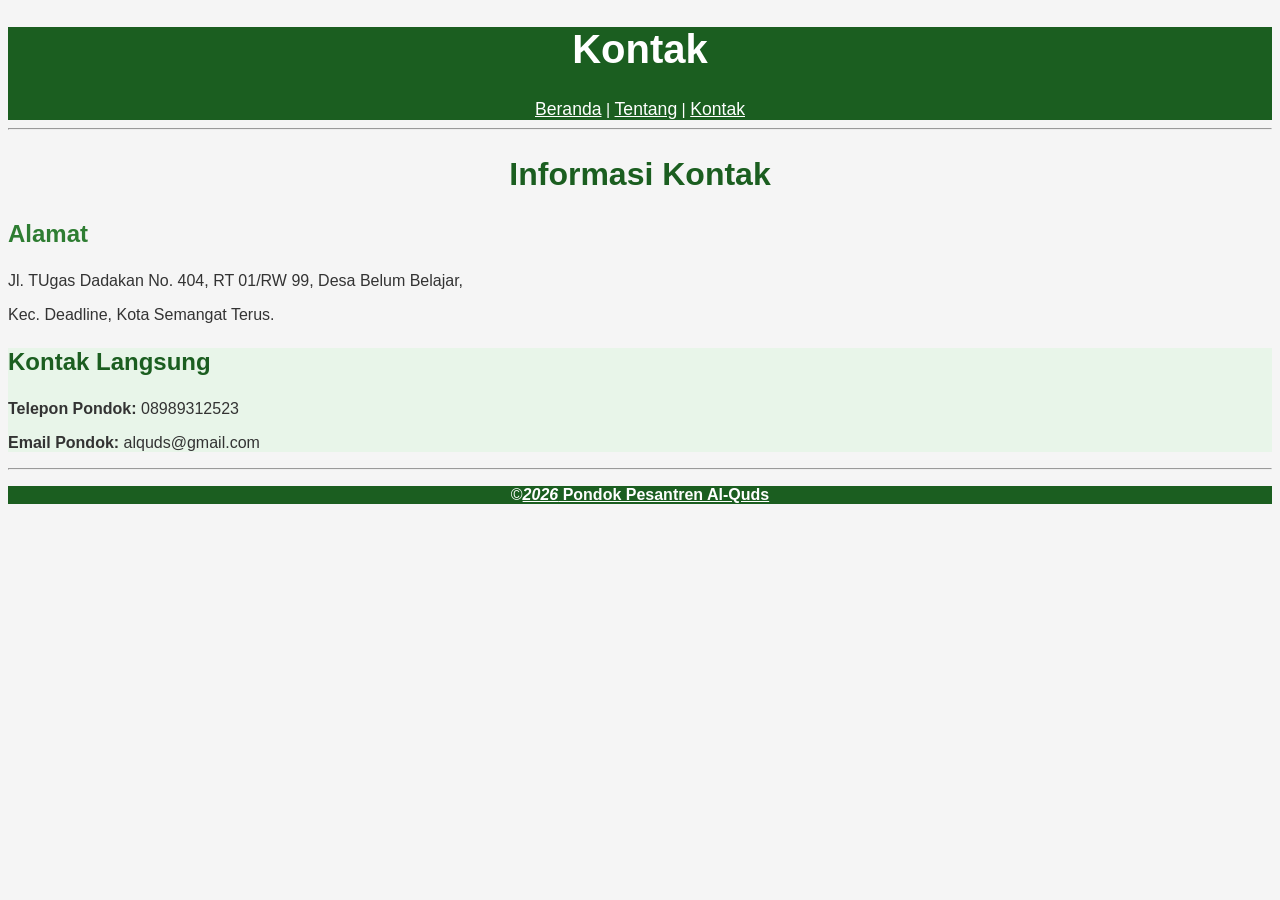
<file: project-profil-pesantren/kontak.html>
<!doctype html>
<html lang="id">
  <head>
    <meta charset="UTF-8" />
    <meta name="viewport" content="width=device-width, initial-scale=1.0" />
    <title>Kontak</title>
    <link rel="icon" href="assets/favicon.png" />
    <link rel="stylesheet" href="style.css" />
  </head>

  <body>
    <header>
      <h1>Kontak</h1>

      <nav>
        <a href="index.html">Beranda</a> | <a href="tentang.html">Tentang</a> |
        <a href="kontak.html">Kontak</a>
      </nav>
    </header>

    <hr />

    <main>
      <article>
        <h2>Informasi Kontak</h2>

        <section style="text-align: center">
          <h3>Alamat</h3>
          <p>Jl. TUgas Dadakan No. 404, RT 01/RW 99, Desa Belum Belajar,</p>
          <p>Kec. Deadline, Kota Semangat Terus.</p>
        </section>

        <aside>
          <h3>Kontak Langsung</h3>
          <p><strong>Telepon Pondok:</strong> 08989312523</p>
          <p><strong>Email Pondok:</strong> alquds@gmail.com</p>
        </aside>
      </article>
    </main>

    <hr />
    <footer>
      <p>
        &copy;<u
          ><b><i>2026</i> Pondok Pesantren Al-Quds</b></u
        >
      </p>
    </footer>
  </body>
</html>
</file>
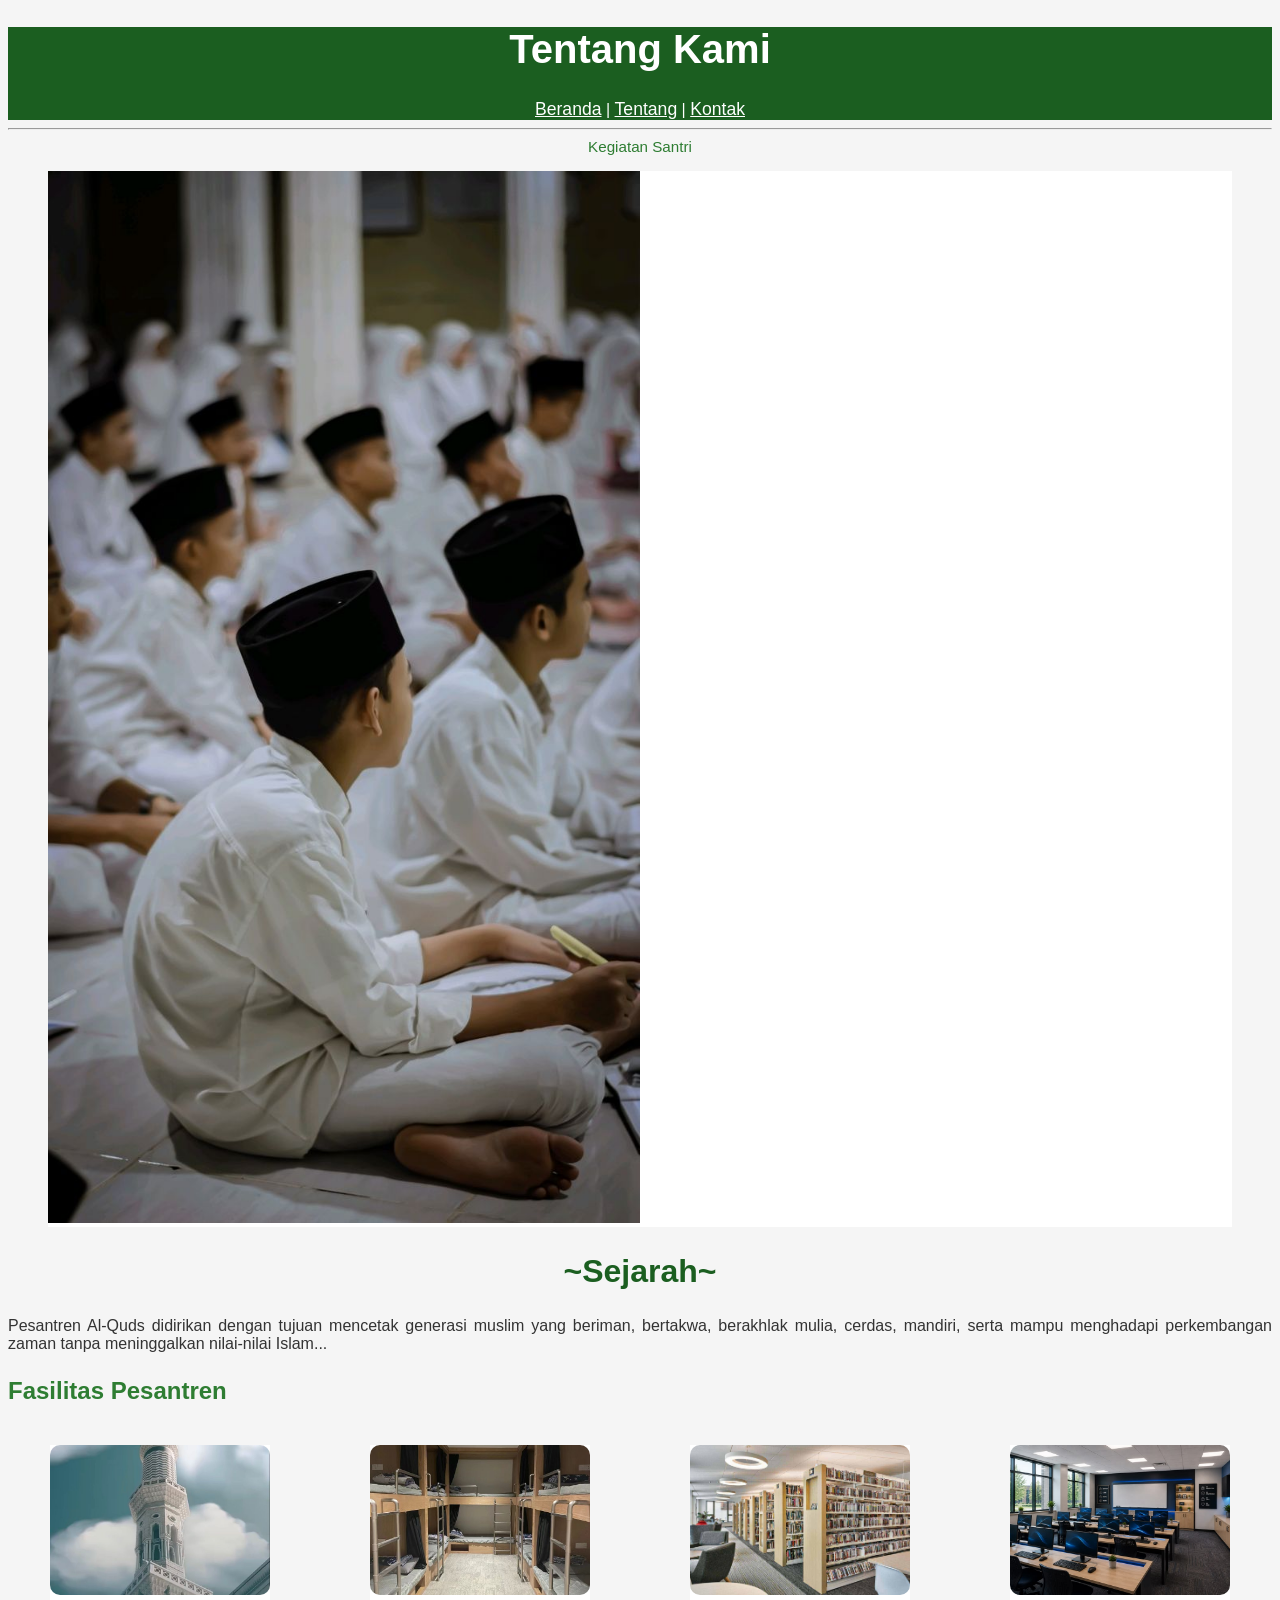
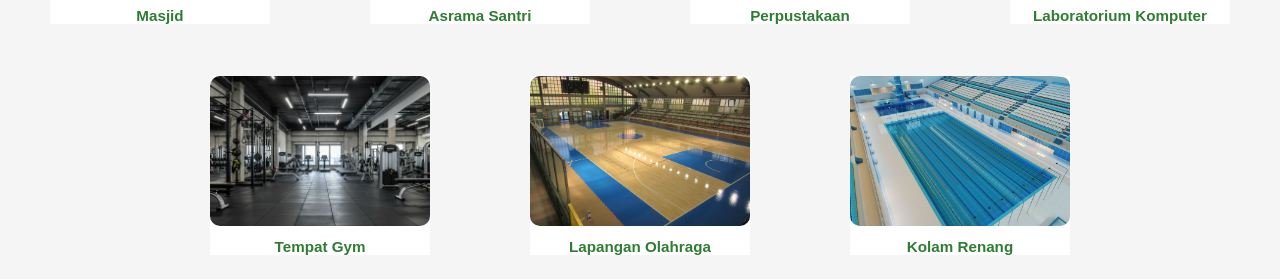
<file: project-profil-pesantren/tentang.html>
<!DOCTYPE html>
<html lang="id">
<head>
<meta charset="UTF-8">
<meta name="viewport" content="width=device-width, initial-scale=1.0">
<title>Tentang Pesantren</title>
<link rel="icon" href="assets/favicon.png">
<link rel="stylesheet" href="style.css">
</head>

<body>

<header>

<h1>Tentang Kami</h1>

<nav>
<a href="index.html">Beranda</a> |
<a href="tentang.html">Tentang</a> |
<a href="kontak.html">Kontak</a>
</nav>

</header>

<hr>
      <figcaption>Kegiatan Santri</figcaption>

<main>
  <article>
    <figure>
      <img src="assets/gambar/santri.jpg"
      alt="Kegiatan Santri"
      width="50%">
    </figure>

    <h2>~Sejarah~</h2>

<p>
Pesantren Al-Quds didirikan dengan tujuan mencetak generasi muslim yang
beriman, bertakwa, berakhlak mulia, cerdas, mandiri, serta mampu menghadapi
perkembangan zaman tanpa meninggalkan nilai-nilai Islam...
</p>

<h3>Fasilitas Pesantren</h3>

<section class="fasilitas">
    <figure>
        <img src="assets/gambar/masjid.jpg" alt="Masjid">
        <figcaption>Masjid</figcaption>
    </figure>

    <figure>
        <img src="assets/gambar/asrama.jpg" alt="Asrama">
        <figcaption>Asrama Santri</figcaption>
    </figure>

    <figure>
        <img src="assets/gambar/perpustakaan.jpg" alt="Perpustakaan">
        <figcaption>Perpustakaan</figcaption>
    </figure>

    <figure>
        <img src="assets/gambar/labkomputer.jpg" alt="Laboratorium">
        <figcaption>Laboratorium Komputer</figcaption>
    </figure>

     <figure>
        <img src="assets/gambar/gym.jpg" alt="Gym">
        <figcaption> Tempat Gym</figcaption>
    </figure>

     <figure>
        <img src="assets/gambar/lapanganolahraga.jpg" alt="Lapangan Olahraga">
        <figcaption> Lapangan Olahraga</figcaption>
    </figure>

     <figure>
        <img src="assets/gambar/kolamrenang.jpg" alt="Kolam Renang">
        <figcaption> Kolam Renang</figcaption>
    </figure>
</section>
</file>
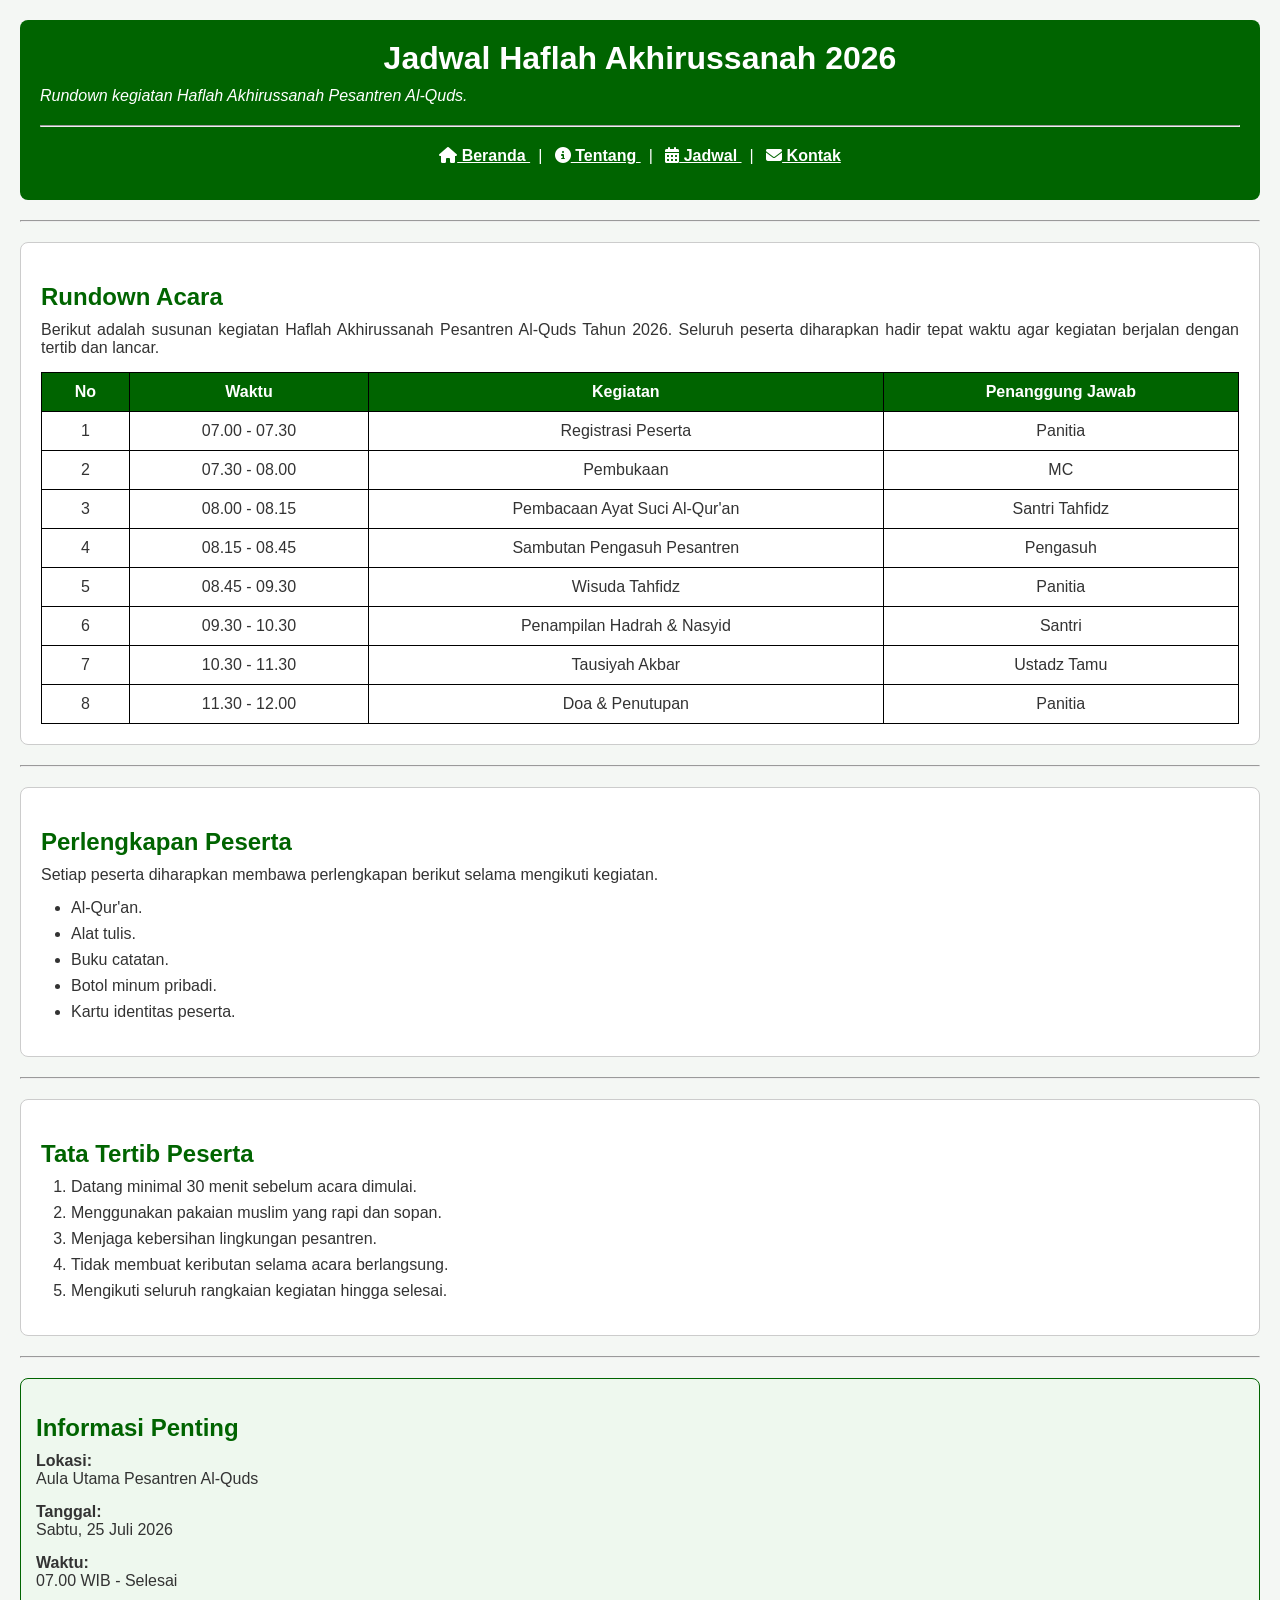
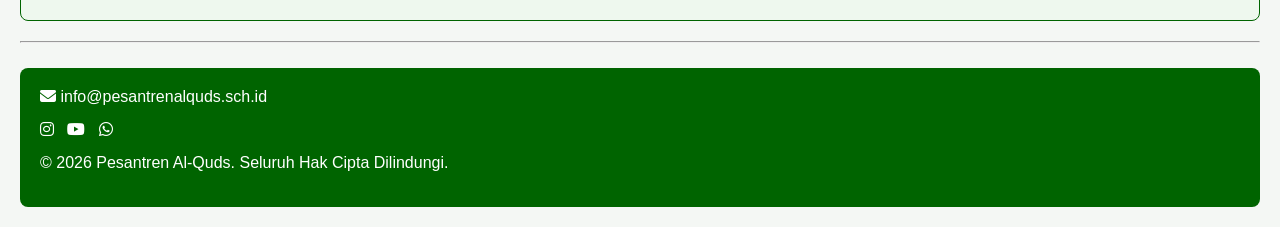
<file: website-evaluasi-pekan-ini/jadwal.html>
<!doctype html>
<html lang="id">
  <head>
    <meta charset="UTF-8" />
    <meta name="viewport" content="width=device-width, initial-scale=1.0" />

    <title>Jadwal Acara | Haflah Akhirussanah 2026</title>

    <meta
      name="description"
      content="Jadwal lengkap Haflah Akhirussanah Pesantren Al-Quds 2026 beserta tata tertib dan perlengkapan peserta."
    />

    <!-- Font Awesome -->
    <link
      rel="stylesheet"
      href="https://cdnjs.cloudflare.com/ajax/libs/font-awesome/6.7.2/css/all.min.css"
    />

    <link rel="icon" href="assets/favicon.png" type="image/png" />
    <link rel="stylesheet" href="style.css" />
  </head>

  <body>
    <header>
      <h1>Jadwal Haflah Akhirussanah 2026</h1>

      <p>
        <em> Rundown kegiatan Haflah Akhirussanah Pesantren Al-Quds. </em>
      </p>

      <hr />

      <nav>
        <a href="index.html">
          <i class="fa-solid fa-house"></i>
          Beranda
        </a>

        |

        <a href="tentang.html">
          <i class="fa-solid fa-circle-info"></i>
          Tentang
        </a>

        |

        <a href="jadwal.html">
          <i class="fa-solid fa-calendar-days"></i>
          Jadwal
        </a>

        |

        <a href="kontak.html">
          <i class="fa-solid fa-envelope"></i>
          Kontak
        </a>
      </nav>
    </header>

    <hr />

    <main>
      <section>
        <h2>Rundown Acara</h2>

        <p>
          Berikut adalah susunan kegiatan Haflah Akhirussanah Pesantren Al-Quds
          Tahun 2026. Seluruh peserta diharapkan hadir tepat waktu agar kegiatan
          berjalan dengan tertib dan lancar.
        </p>

        <table border="1" cellpadding="10">
          <thead>
            <tr>
              <th>No</th>
              <th>Waktu</th>
              <th>Kegiatan</th>
              <th>Penanggung Jawab</th>
            </tr>
          </thead>

          <tbody>
            <tr>
              <td>1</td>
              <td>07.00 - 07.30</td>
              <td>Registrasi Peserta</td>
              <td>Panitia</td>
            </tr>

            <tr>
              <td>2</td>
              <td>07.30 - 08.00</td>
              <td>Pembukaan</td>
              <td>MC</td>
            </tr>

            <tr>
              <td>3</td>
              <td>08.00 - 08.15</td>
              <td>Pembacaan Ayat Suci Al-Qur'an</td>
              <td>Santri Tahfidz</td>
            </tr>

            <tr>
              <td>4</td>
              <td>08.15 - 08.45</td>
              <td>Sambutan Pengasuh Pesantren</td>
              <td>Pengasuh</td>
            </tr>

            <tr>
              <td>5</td>
              <td>08.45 - 09.30</td>
              <td>Wisuda Tahfidz</td>
              <td>Panitia</td>
            </tr>

            <tr>
              <td>6</td>
              <td>09.30 - 10.30</td>
              <td>Penampilan Hadrah & Nasyid</td>
              <td>Santri</td>
            </tr>

            <tr>
              <td>7</td>
              <td>10.30 - 11.30</td>
              <td>Tausiyah Akbar</td>
              <td>Ustadz Tamu</td>
            </tr>

            <tr>
              <td>8</td>
              <td>11.30 - 12.00</td>
              <td>Doa & Penutupan</td>
              <td>Panitia</td>
            </tr>
          </tbody>
        </table>
      </section>

      <hr />

      <section>
        <h2>Perlengkapan Peserta</h2>

        <p>
          Setiap peserta diharapkan membawa perlengkapan berikut selama
          mengikuti kegiatan.
        </p>

        <ul>
          <li>Al-Qur'an.</li>

          <li>Alat tulis.</li>

          <li>Buku catatan.</li>

          <li>Botol minum pribadi.</li>

          <li>Kartu identitas peserta.</li>
        </ul>
      </section>

      <hr />

      <section>
        <h2>Tata Tertib Peserta</h2>

        <ol>
          <li>Datang minimal 30 menit sebelum acara dimulai.</li>

          <li>Menggunakan pakaian muslim yang rapi dan sopan.</li>

          <li>Menjaga kebersihan lingkungan pesantren.</li>

          <li>Tidak membuat keributan selama acara berlangsung.</li>

          <li>Mengikuti seluruh rangkaian kegiatan hingga selesai.</li>
        </ol>
      </section>

      <hr />

      <aside>
        <h2>Informasi Penting</h2>

        <p>
          <strong>Lokasi:</strong><br />
          Aula Utama Pesantren Al-Quds
        </p>

        <p>
          <strong>Tanggal:</strong><br />
          Sabtu, 25 Juli 2026
        </p>

        <p>
          <strong>Waktu:</strong><br />
          07.00 WIB - Selesai
        </p>
      </aside>
    </main>

    <hr />

    <footer>
      <p>
        <a href="mailto:info@pesantrenalquds.sch.id">
          <i class="fa-solid fa-envelope"></i>

          info@pesantrenalquds.sch.id
        </a>
      </p>

      <p>
        <a href="https://instagram.com" target="_blank">
          <i class="fa-brands fa-instagram"></i>
        </a>

        &nbsp;

        <a href="https://youtube.com" target="_blank">
          <i class="fa-brands fa-youtube"></i>
        </a>

        &nbsp;

        <a href="https://wa.me/6281234567890" target="_blank">
          <i class="fa-brands fa-whatsapp"></i>
        </a>
      </p>

      <p>&copy; 2026 Pesantren Al-Quds. Seluruh Hak Cipta Dilindungi.</p>
    </footer>
  </body>
</html>
</file>
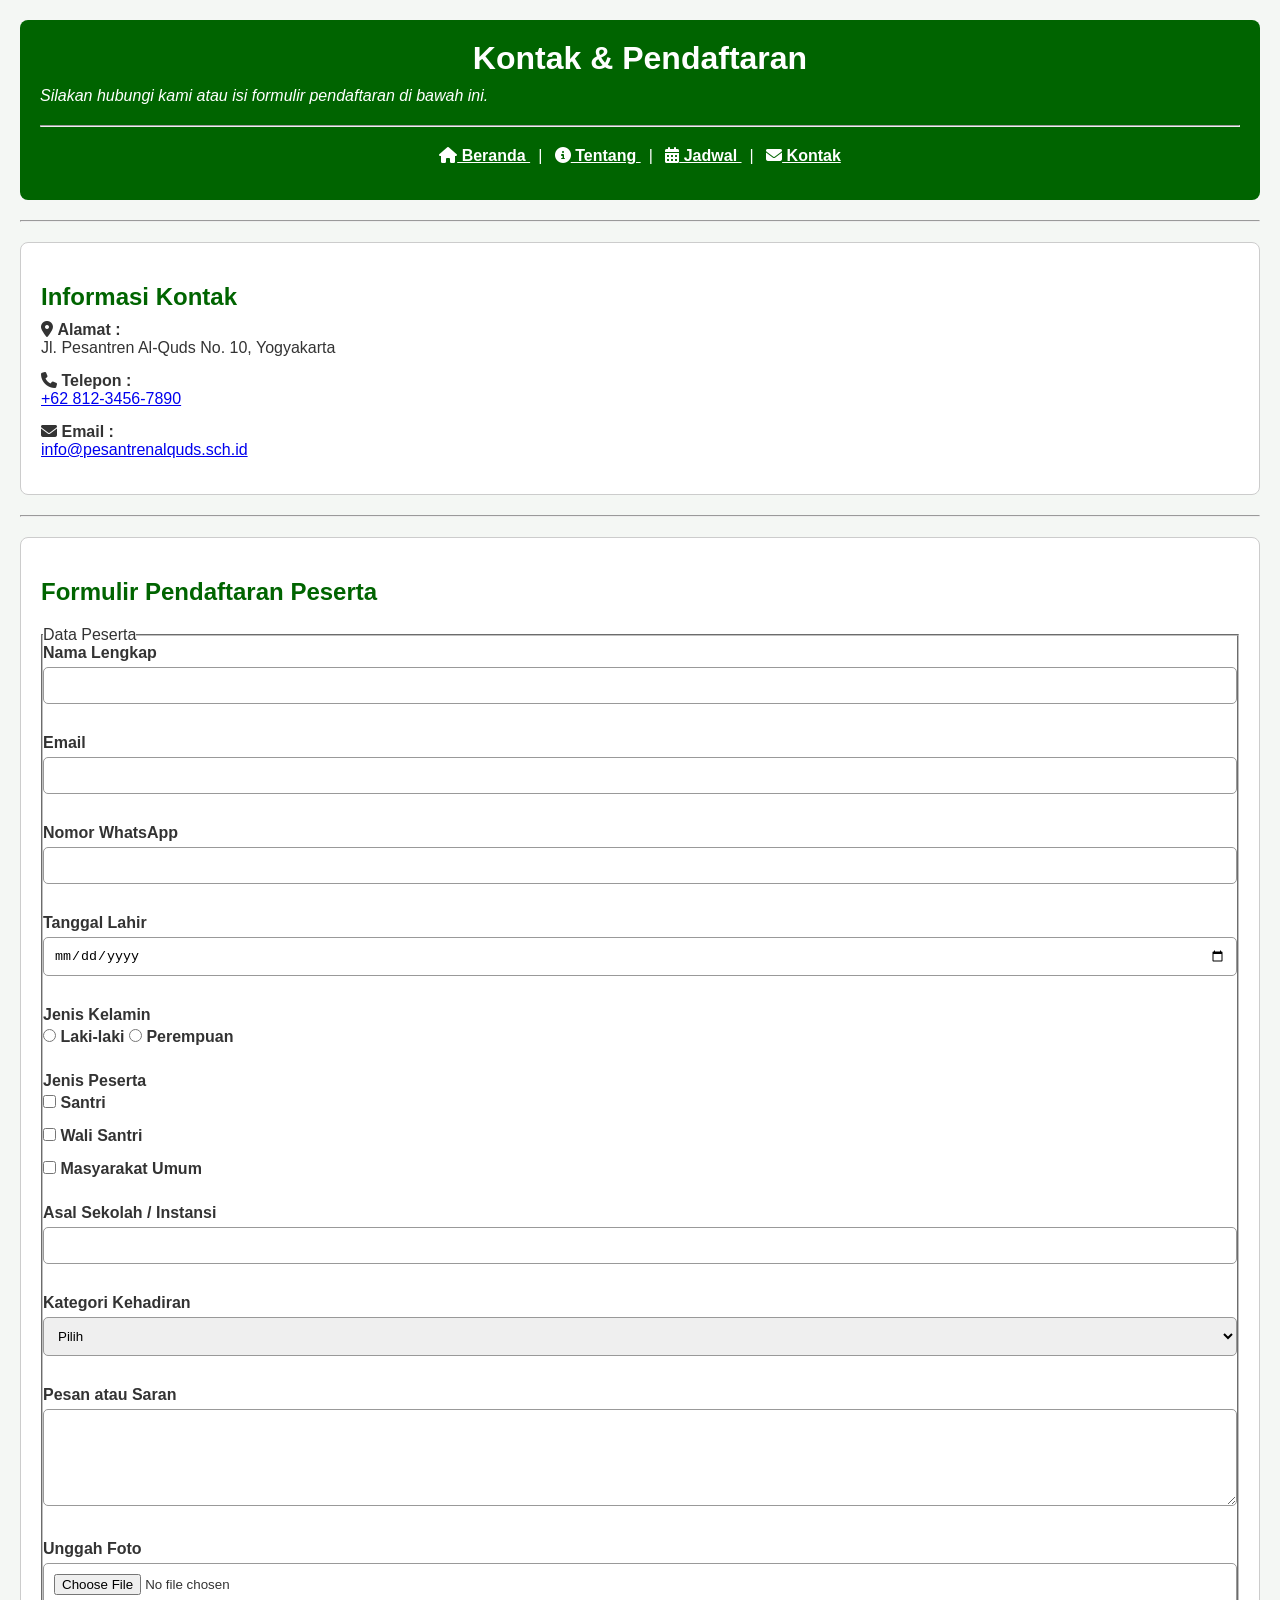
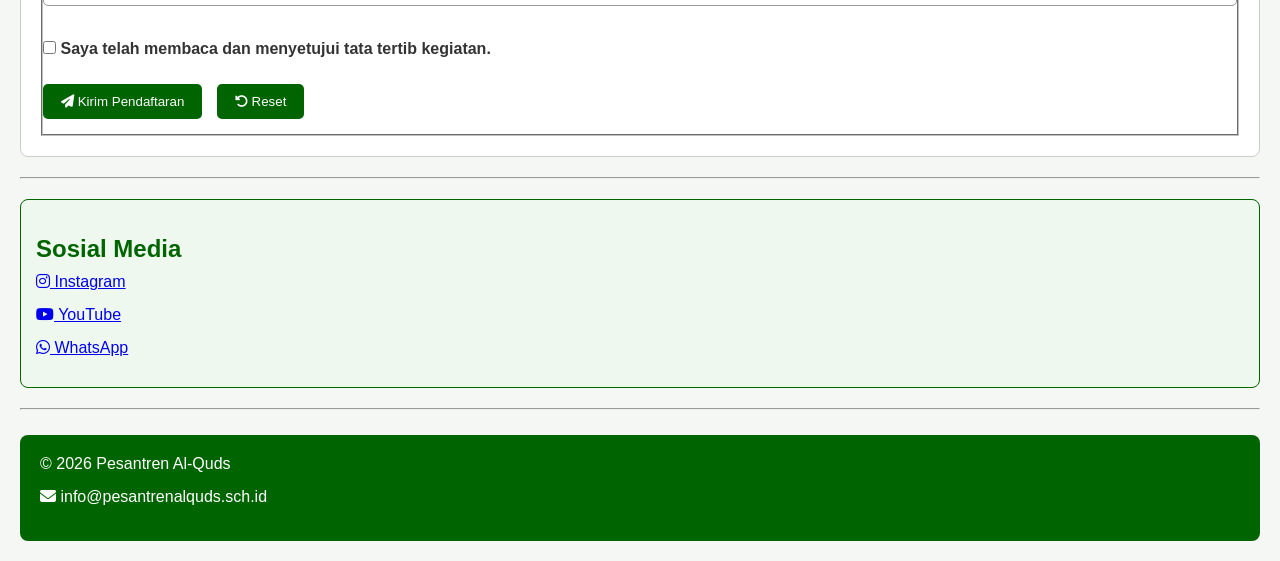
<file: website-evaluasi-pekan-ini/kontak.html>
<!doctype html>
<html lang="id">
  <head>
    <meta charset="UTF-8" />
    <meta name="viewport" content="width=device-width, initial-scale=1.0" />

    <title>Kontak & Pendaftaran | Haflah Akhirussanah 2026</title>

    <meta
      name="description"
      content="Halaman kontak dan formulir pendaftaran Haflah Akhirussanah Pesantren Al-Quds 2026."
    />

    <!-- Font Awesome -->
    <link
      rel="stylesheet"
      href="https://cdnjs.cloudflare.com/ajax/libs/font-awesome/6.7.2/css/all.min.css"
    />

    <link rel="icon" href="assets/favicon.png" type="image/png" />
    <link rel="stylesheet" href="style.css" />
  </head>

  <body>
    <header>
      <h1>Kontak & Pendaftaran</h1>

      <p>
        <em
          >Silakan hubungi kami atau isi formulir pendaftaran di bawah ini.</em
        >
      </p>

      <hr />

      <nav>
        <a href="index.html"> <i class="fa-solid fa-house"></i> Beranda </a>

        |

        <a href="tentang.html">
          <i class="fa-solid fa-circle-info"></i> Tentang
        </a>

        |

        <a href="jadwal.html">
          <i class="fa-solid fa-calendar-days"></i> Jadwal
        </a>

        |

        <a href="kontak.html"> <i class="fa-solid fa-envelope"></i> Kontak </a>
      </nav>
    </header>

    <hr />

    <main>
      <section>
        <h2>Informasi Kontak</h2>

        <p>
          <i class="fa-solid fa-location-dot"></i>
          <strong>Alamat :</strong><br />
          Jl. Pesantren Al-Quds No. 10, Yogyakarta
        </p>

        <p>
          <i class="fa-solid fa-phone"></i>
          <strong>Telepon :</strong><br />

          <a href="tel:+6281234567890"> +62 812-3456-7890 </a>
        </p>

        <p>
          <i class="fa-solid fa-envelope"></i>
          <strong>Email :</strong><br />

          <a href="mailto:info@pesantrenalquds.sch.id">
            info@pesantrenalquds.sch.id
          </a>
        </p>
      </section>

      <hr />

      <section>
        <h2>Formulir Pendaftaran Peserta</h2>

        <form action="#" method="post">
          <fieldset>
            <legend>Data Peserta</legend>

            <p>
              <label for="nama">Nama Lengkap</label><br />

              <input type="text" id="nama" name="nama" required />
            </p>

            <p>
              <label for="email">Email</label><br />

              <input type="email" id="email" name="email" required />
            </p>

            <p>
              <label for="telepon">Nomor WhatsApp</label><br />

              <input type="tel" id="telepon" name="telepon" required />
            </p>

            <p>
              <label for="lahir">Tanggal Lahir</label><br />

              <input type="date" id="lahir" name="lahir" />
            </p>

            <p>
              <label>Jenis Kelamin</label><br />

              <input type="radio" id="laki" name="jk" value="Laki-laki" />

              <label for="laki">Laki-laki</label>

              <input type="radio" id="perempuan" name="jk" value="Perempuan" />

              <label for="perempuan">Perempuan</label>
            </p>

            <p>
              <label>Jenis Peserta</label><br />

              <input type="checkbox" id="santri" name="peserta" />

              <label for="santri">Santri</label><br />

              <input type="checkbox" id="wali" name="peserta" />

              <label for="wali">Wali Santri</label><br />

              <input type="checkbox" id="umum" name="peserta" />

              <label for="umum">Masyarakat Umum</label>
            </p>

            <p>
              <label for="asal"> Asal Sekolah / Instansi </label><br />

              <input type="text" id="asal" name="asal" />
            </p>

            <p>
              <label for="kategori"> Kategori Kehadiran </label><br />

              <select id="kategori" name="kategori">
                <option>Pilih</option>

                <option>Peserta</option>

                <option>Tamu Undangan</option>

                <option>Panitia</option>

                <option>Wali Santri</option>
              </select>
            </p>

            <p>
              <label for="pesan"> Pesan atau Saran </label><br />

              <textarea id="pesan" name="pesan" rows="5" cols="40"></textarea>
            </p>

            <p>
              <label for="foto"> Unggah Foto </label><br />

              <input type="file" id="foto" name="foto" />
            </p>

            <p>
              <input type="checkbox" id="setuju" required />

              <label for="setuju">
                Saya telah membaca dan menyetujui tata tertib kegiatan.
              </label>
            </p>

            <p>
              <button type="submit">
                <i class="fa-solid fa-paper-plane"></i>

                Kirim Pendaftaran
              </button>

              <button type="reset">
                <i class="fa-solid fa-rotate-left"></i>

                Reset
              </button>
            </p>
          </fieldset>
        </form>
      </section>

      <hr />

      <aside>
        <h2>Sosial Media</h2>

        <p>
          <a href="https://instagram.com" target="_blank">
            <i class="fa-brands fa-instagram"></i>

            Instagram
          </a>
        </p>

        <p>
          <a href="https://youtube.com" target="_blank">
            <i class="fa-brands fa-youtube"></i>

            YouTube
          </a>
        </p>

        <p>
          <a href="https://wa.me/6281234567890" target="_blank">
            <i class="fa-brands fa-whatsapp"></i>

            WhatsApp
          </a>
        </p>
      </aside>
    </main>

    <hr />

    <footer>
      <p>&copy; 2026 Pesantren Al-Quds</p>

      <p>
        <a href="mailto:info@pesantrenalquds.sch.id">
          <i class="fa-solid fa-envelope"></i>

          info@pesantrenalquds.sch.id
        </a>
      </p>
    </footer>
  </body>
</html>
</file>
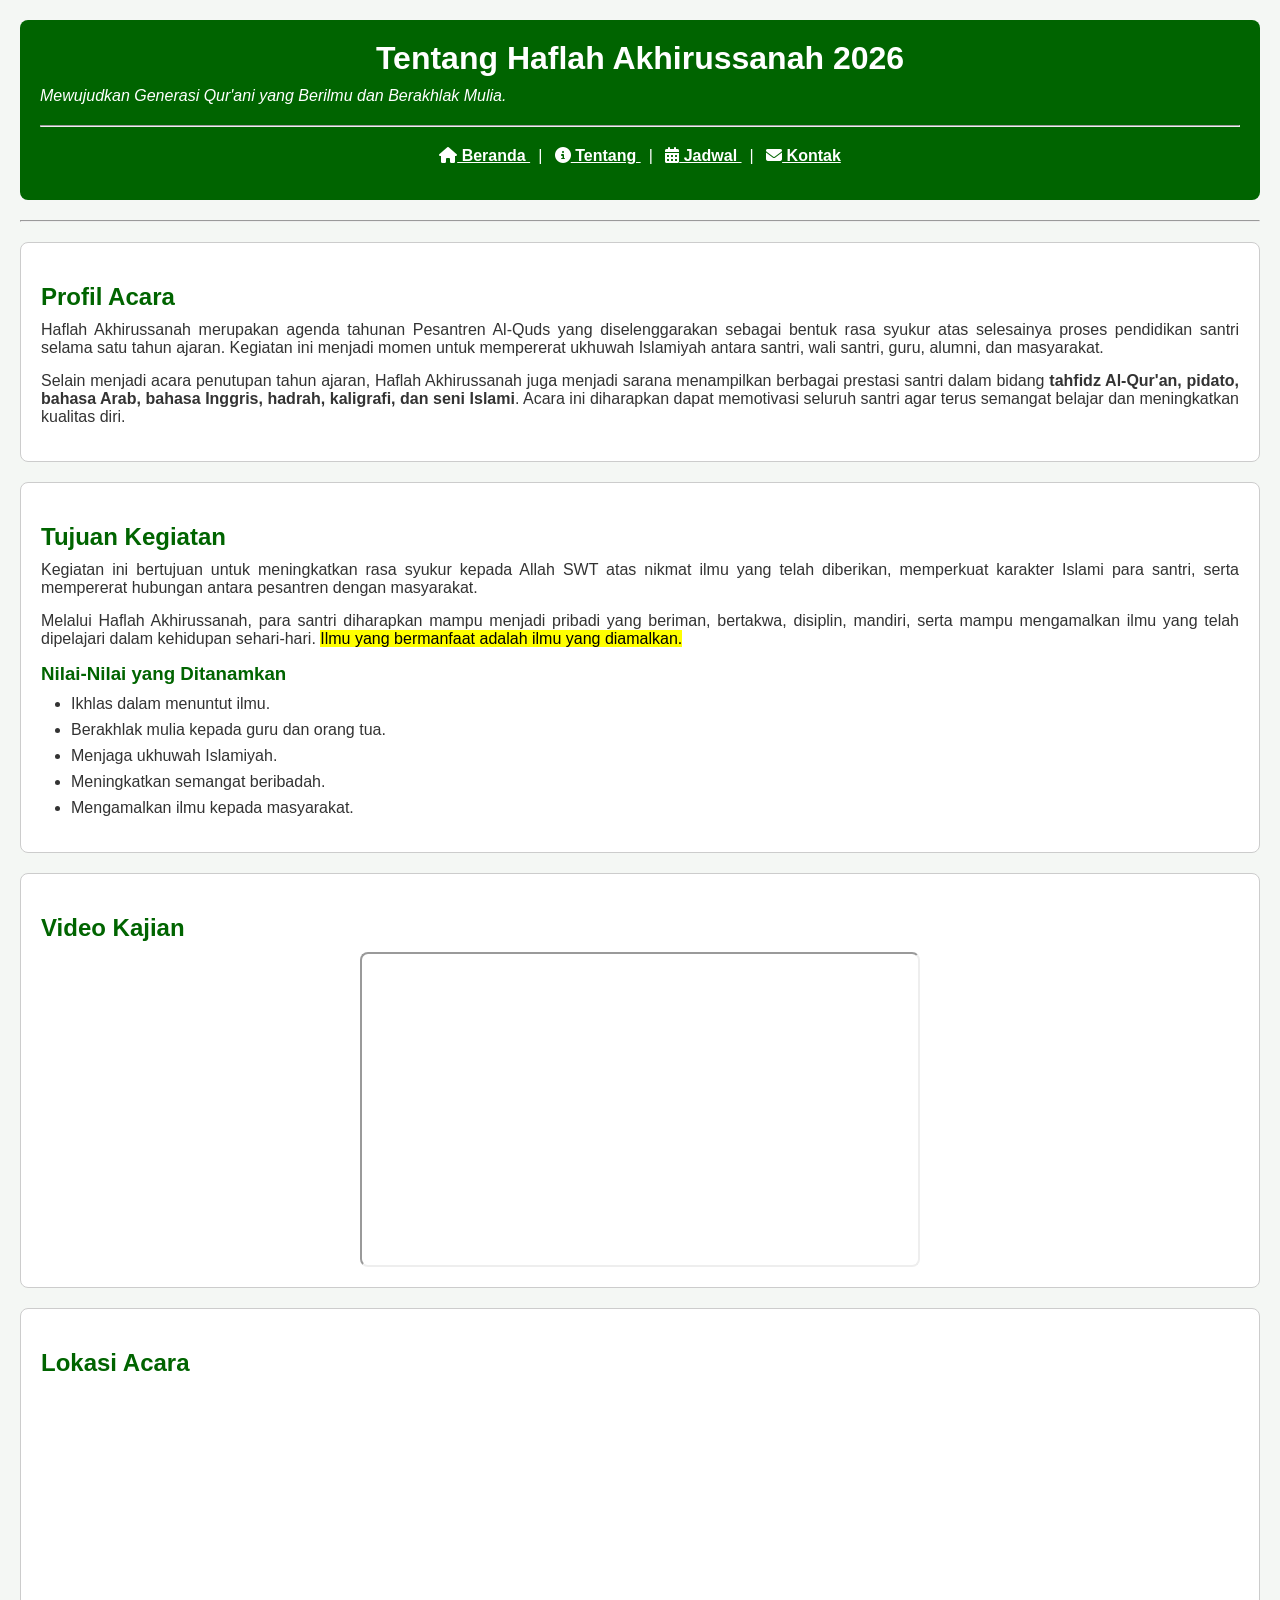
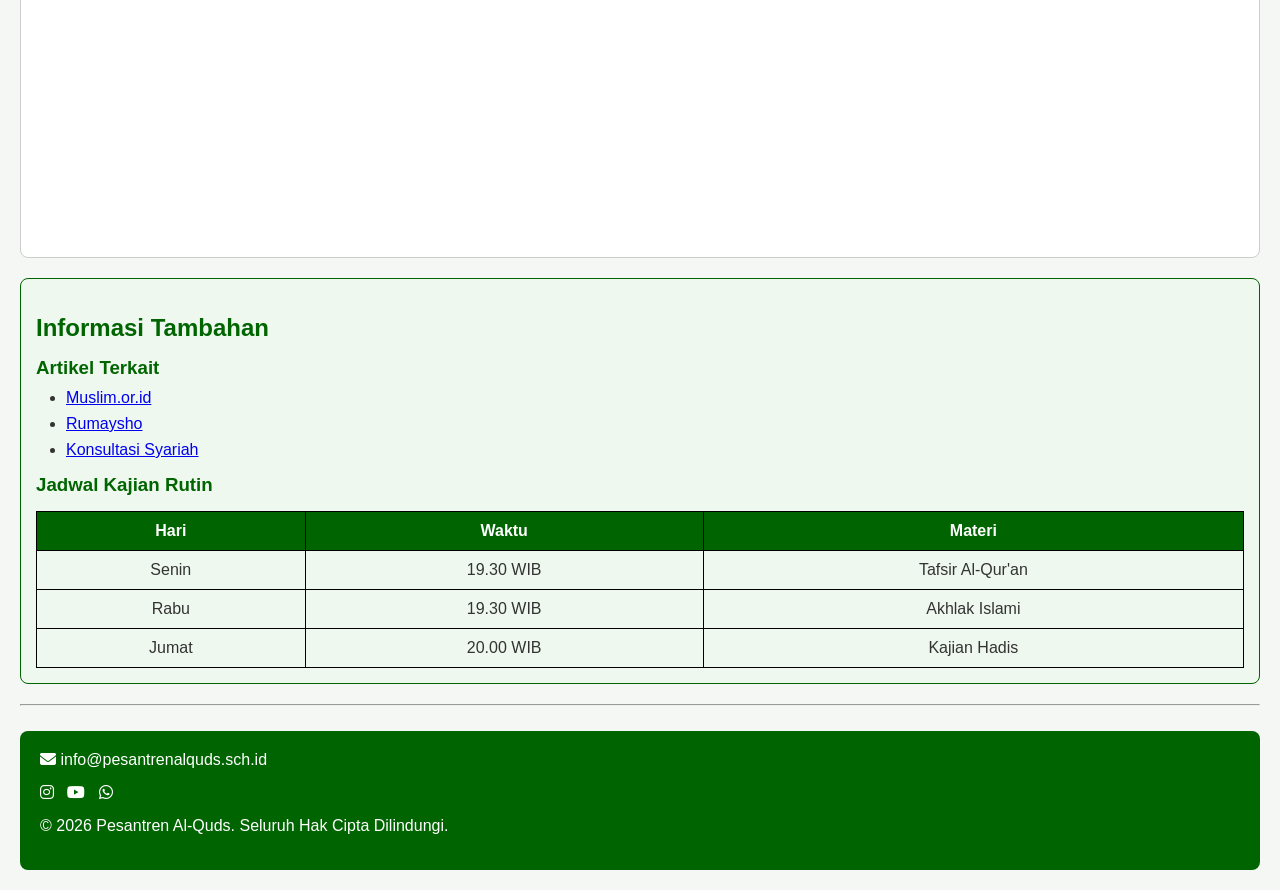
<file: website-evaluasi-pekan-ini/tentang.html>
<!doctype html>
<html lang="id">
  <head>
    <meta charset="UTF-8" />
    <meta name="viewport" content="width=device-width, initial-scale=1.0" />

    <title>Tentang Acara | Haflah Akhirussanah 2026</title>

    <meta
      name="description"
      content="Profil Haflah Akhirussanah Pesantren Al-Quds 2026, tujuan kegiatan, artikel dakwah, video kajian, dan lokasi acara."
    />

    <link
      rel="stylesheet"
      href="https://cdnjs.cloudflare.com/ajax/libs/font-awesome/6.7.2/css/all.min.css"
    />

    <link rel="icon" href="assets/favicon.png" type="image/png" />

    <link rel="stylesheet" href="style.css" />
  </head>

  <body>
    <header>
      <h1>Tentang Haflah Akhirussanah 2026</h1>

      <p>
        <em>Mewujudkan Generasi Qur'ani yang Berilmu dan Berakhlak Mulia.</em>
      </p>

      <hr />

      <nav>
        <a href="index.html"> <i class="fa-solid fa-house"></i> Beranda </a>

        |

        <a href="tentang.html">
          <i class="fa-solid fa-circle-info"></i> Tentang
        </a>

        |

        <a href="jadwal.html">
          <i class="fa-solid fa-calendar-days"></i> Jadwal
        </a>

        |

        <a href="kontak.html"> <i class="fa-solid fa-envelope"></i> Kontak </a>
      </nav>
    </header>

    <hr />

    <main>
      <article>
        <section>
          <h2>Profil Acara</h2>

          <p>
            Haflah Akhirussanah merupakan agenda tahunan Pesantren Al-Quds yang
            diselenggarakan sebagai bentuk rasa syukur atas selesainya proses
            pendidikan santri selama satu tahun ajaran. Kegiatan ini menjadi
            momen untuk mempererat ukhuwah Islamiyah antara santri, wali santri,
            guru, alumni, dan masyarakat.
          </p>

          <p>
            Selain menjadi acara penutupan tahun ajaran, Haflah Akhirussanah
            juga menjadi sarana menampilkan berbagai prestasi santri dalam
            bidang
            <strong
              >tahfidz Al-Qur'an, pidato, bahasa Arab, bahasa Inggris, hadrah,
              kaligrafi, dan seni Islami</strong
            >. Acara ini diharapkan dapat memotivasi seluruh santri agar terus
            semangat belajar dan meningkatkan kualitas diri.
          </p>
        </section>

        <section>
          <h2>Tujuan Kegiatan</h2>

          <p>
            Kegiatan ini bertujuan untuk meningkatkan rasa syukur kepada Allah
            SWT atas nikmat ilmu yang telah diberikan, memperkuat karakter
            Islami para santri, serta mempererat hubungan antara pesantren
            dengan masyarakat.
          </p>

          <p>
            Melalui Haflah Akhirussanah, para santri diharapkan mampu menjadi
            pribadi yang beriman, bertakwa, disiplin, mandiri, serta mampu
            mengamalkan ilmu yang telah dipelajari dalam kehidupan sehari-hari.
            <mark>Ilmu yang bermanfaat adalah ilmu yang diamalkan.</mark>
          </p>

          <h3>Nilai-Nilai yang Ditanamkan</h3>

          <ul>
            <li>Ikhlas dalam menuntut ilmu.</li>

            <li>Berakhlak mulia kepada guru dan orang tua.</li>

            <li>Menjaga ukhuwah Islamiyah.</li>

            <li>Meningkatkan semangat beribadah.</li>

            <li>Mengamalkan ilmu kepada masyarakat.</li>
          </ul>
        </section>

        <section>
          <h2>Video Kajian</h2>

          <iframe
            width="560"
            height="315"
            src="https://youtube.com/embed/Zac14114PMU?si=ZBbxvPmh1ZKX0Xr_"
            title="Video Kajian"
            allowfullscreen
          >
          </iframe>
        </section>

        <section>
          <h2>Lokasi Acara</h2>
          <iframe
            src="https://www.google.com/maps/embed?pb=!1m18!1m12!1m3!1d63245.983719542535!2d110.33364475659872!3d-7.803163418484304!2m3!1f0!2f0!3f0!3m2!1i1024!2i768!4f13.1!3m3!1m2!1s0x2e7a5787bd5b6bc5%3A0x21723fd4d3684f71!2sYogyakarta%2C%20Kota%20Yogyakarta%2C%20Daerah%20Istimewa%20Yogyakarta!5e0!3m2!1sid!2sid!4v1784380253726!5m2!1sid!2sid"
            width="600"
            height="450"
            style="border: 0"
            allowfullscreen=""
            l
            oading="lazy"
            referrerpolicy="strict-origin-when-cross-origin"
          >
          </iframe>
        </section>
      </article>

      <aside>
        <h2>Informasi Tambahan</h2>

        <h3>Artikel Terkait</h3>

        <ul>
          <li>
            <a href="https://muslim.or.id/" target="_blank"> Muslim.or.id </a>
          </li>

          <li>
            <a href="https://rumaysho.com/" target="_blank"> Rumaysho </a>
          </li>

          <li>
            <a href="https://konsultasisyariah.com/" target="_blank">
              Konsultasi Syariah
            </a>
          </li>
        </ul>

        <h3>Jadwal Kajian Rutin</h3>

        <table border="1" cellpadding="8">
          <tr>
            <th>Hari</th>

            <th>Waktu</th>

            <th>Materi</th>
          </tr>

          <tr>
            <td>Senin</td>

            <td>19.30 WIB</td>

            <td>Tafsir Al-Qur'an</td>
          </tr>

          <tr>
            <td>Rabu</td>

            <td>19.30 WIB</td>

            <td>Akhlak Islami</td>
          </tr>

          <tr>
            <td>Jumat</td>

            <td>20.00 WIB</td>

            <td>Kajian Hadis</td>
          </tr>
        </table>
      </aside>
    </main>

    <hr />

    <footer>
      <p>
        <a href="mailto:info@pesantrenalquds.sch.id">
          <i class="fa-solid fa-envelope"></i>

          info@pesantrenalquds.sch.id
        </a>
      </p>

      <p>
        <a href="https://instagram.com" target="_blank">
          <i class="fa-brands fa-instagram"></i>
        </a>

        &nbsp;

        <a href="https://youtube.com" target="_blank">
          <i class="fa-brands fa-youtube"></i>
        </a>

        &nbsp;

        <a href="https://wa.me/6281234567890" target="_blank">
          <i class="fa-brands fa-whatsapp"></i>
        </a>
      </p>

      <p>&copy; 2026 Pesantren Al-Quds. Seluruh Hak Cipta Dilindungi.</p>
    </footer>
  </body>
</html>
</file>
<file: project-profil-pesantren/style.css>
body {
  font-family: "Segoe UI", Tahoma, Verdana, sans-serif;
  background-color: #f5f5f5;
  color: #333;
}

header {
  background-color: #1b5e20;
  color: white;
  text-align: center;
}

h1 {
  font-size: 2.5em;
  color: #ffffff;
}

nav a {
  color: white;
  font-size: 1.1em;
}

nav a:hover {
  color: #81c784;
}

h2 {
  text-align: center;
  font-size: 2em;
  color: #1b5e20;
}

h3 {
  text-align: justify;
  font-size: 1.5em;
  color: #2e7d32;
}

figure {
  background-color: white;
}

figcaption {
  font-size: 0.95em;
  color: #2e7d32;
  text-align: center;
  font-size: 50;
}

p {
  font-size: 1em;
  text-align: justify;
}

ol li {
  background-color: #e8f5e9;
}

ul li {
  background-color: #e8f5e9;
  text-align: justify;
  width: 40%;
}

aside {
  background-color: #e8f5e9;
}

aside h3 {
  color: #1b5e20;
}

aside p {
  text-align: left;
}

hr {
  background-color: #1b5e20;
}

footer {
  background-color: #1b5e20;
  color: white;
  text-align: center;
}

footer p {
  text-align: center;
}
.fasilitas{
    display: flex;
    justify-content: center;
    gap: 20px;
    flex-wrap: wrap;
    margin-top: 20px;
}

.fasilitas figure{
    width: 220px;
    text-align: center;
}

.fasilitas img{
    width: 100%;
    height: 150px;
    object-fit: cover;
    border-radius: 10px;
}

.fasilitas figcaption{
    margin-top: 8px;
    font-weight: bold;
}
</file>
<file: task-day-2-week-2/styles.css>
:root {
  --bg: #f2f7ff;
  --surface: #ffffff;
  --surface-soft: #eef3ff;
  --text: #111827;
  --muted: #475569;
  --accent: #4f46e5;
  --accent-soft: #eef2ff;
}

body {
  font-family: Inter, ui-sans-serif, system-ui, -apple-system,
    BlinkMacSystemFont, "Segoe UI", sans-serif;
  background-color: var(--bg);
  color: var(--text);
}

header h1 {
  font-size: 3rem;
}

header p {
  color: var(--muted);
}

nav a {
  background-color: var(--accent-soft);
  color: var(--accent);
  text-align: center;
}

nav a:hover,
nav a:focus-visible {
  background-color: var(--accent);
  color: white;
}

section,
footer {
  background-color: var(--surface);
}

section h2,
footer h2 {
  color: var(--accent);
  font-size: 2rem;
}

section p,
footer p,
section li {
  color: var(--muted);
}

table {
  text-align: left;
}

thead th {
  background-color: var(--accent-soft);
  color: var(--accent);
}

tbody tr:nth-child(even) {
  background-color: #f8fafc;
}

tfoot th {
  background-color: #f8fafc;
}

footer h3 {
  color: var(--text);
}

footer a {
  color: var(--accent);
}

footer a:hover,
footer a:focus-visible {
  color: var(--accent);
}
</file>
<file: website-evaluasi-pekan-ini/style.css>
* {
  margin: 0;
  padding: 0;
  box-sizing: border-box;
}

body {
  font-family: Arial, Helvetica, sans-serif;
  background-color: #f4f7f4;
  color: #333333;
  margin: 20px;
}

header {
  background-color: darkgreen;
  color: white;
  text-align: center;
  padding: 20px;
  border-radius: 8px;
}

h1 {
  margin-bottom: 10px;
}

h2 {
  color: darkgreen;
  margin-top: 20px;
  margin-bottom: 10px;
}

h3 {
  color: darkgreen;
  margin-top: 15px;
  margin-bottom: 10px;
}

p {
  margin-bottom: 15px;
  text-align: justify;
}

nav {
  margin-top: 15px;
  margin-bottom: 15px;
}

nav a {
  color: white;
  font-weight: bold;
  margin: 8px;
}

nav a:hover {
  color: yellow;
}

section {
  background-color: white;
  padding: 20px;
  margin-top: 20px;
  border: 1px solid #cccccc;
  border-radius: 8px;
}

article {
  margin-bottom: 20px;
}

aside {
  background-color: #eef8ee;
  border: 1px solid darkgreen;
  padding: 15px;
  margin-top: 20px;
  border-radius: 8px;
}

img {
  display: block;
  margin: auto;
  width: 80%;
  border-radius: 10px;
  border: 2px solid darkgreen;
}

figure {
  text-align: center;
  margin-top: 15px;
  margin-bottom: 15px;
}

figcaption {
  font-style: italic;
  margin-top: 8px;
}

ul,
ol {
  margin-left: 30px;
  margin-bottom: 15px;
}

li {
  margin-bottom: 8px;
}

table {
  width: 100%;
  border-collapse: collapse;
  margin-top: 15px;
}

table,
th,
td {
  border: 1px solid black;
}

th {
  background-color: darkgreen;
  color: white;
  padding: 10px;
}

td {
  padding: 10px;
  text-align: center;
}

form {
  margin-top: 20px;
}

label {
  font-weight: bold;
}

input,
select,
textarea {
  width: 100%;
  padding: 10px;
  margin-top: 5px;
  margin-bottom: 15px;
  border: 1px solid #999999;
  border-radius: 5px;
}

input[type="radio"],
input[type="checkbox"] {
  width: auto;
}

button {
  background-color: darkgreen;
  color: white;
  border: none;
  padding: 10px 18px;
  border-radius: 5px;
  margin-right: 10px;
}

button:hover {
  background-color: green;
}

iframe {
  display: block;
  margin: auto;
  max-width: 100%;
  border-radius: 8px;
}

footer {
  background-color: darkgreen;
  color: white;
  text-align: center;
  padding: 20px;
  margin-top: 25px;
  border-radius: 8px;
}

footer a {
  color: white;
  text-decoration: none;
}

footer a:hover {
  color: yellow;
}

hr {
  margin-top: 20px;
  margin-bottom: 20px;
}
</file>
<file: Artike_Dakwah/style.css>
:root {
  --green-dark: #1b5e20;
  --green: #2e7d32;
  --gold: #c79a2b;
  --cream: #f8f3e8;
  --text: #2f3e2f;
  --border: #d9cda5;
}

* {
  box-sizing: border-box;
}

body {
  margin: 0;
  font-family: Georgia, "Times New Roman", serif;
  line-height: 1.7;
  color: var(--text);
  background: linear-gradient(135deg, #fdfcf7 0%, #eef7ee 100%);
}

header {
  background: linear-gradient(135deg, #174d24 0%, #2e7d32 100%);
  color: #fff;
  text-align: center;
  padding: 40px 20px 30px;
  box-shadow: 0 6px 18px rgba(0, 0, 0, 0.15);
}

header h1 {
  margin: 0 0 10px;
  font-size: 2rem;
  letter-spacing: 1px;
}

header p {
  margin: 0;
  font-style: italic;
  opacity: 0.95;
}

nav {
  margin-top: 16px;
}

nav a {
  color: #fff;
  text-decoration: none;
  margin: 0 8px;
  font-weight: 600;
}

nav a:hover {
  color: #ffd97d;
}

main {
  max-width: 1100px;
  margin: 0 auto;
  padding: 24px;
}

article,
section,
aside,
footer {
  background: rgba(255, 255, 255, 0.95);
  border: 1px solid var(--border);
  border-radius: 16px;
  padding: 24px;
  margin-bottom: 20px;
  box-shadow: 0 5px 15px rgba(0, 0, 0, 0.06);
}

h2,
h3 {
  color: var(--green-dark);
}

h2::before {
  content: "✧ ";
  color: var(--gold);
}

p {
  text-align: justify;
}

strong {
  color: var(--green-dark);
}

mark {
  background: #fff0b3;
  color: #5a4300;
  padding: 2px 4px;
  border-radius: 4px;
}

ul {
  padding-left: 20px;
}

li::marker {
  color: var(--gold);
}

a {
  color: var(--green);
  text-decoration: none;
}

a:hover {
  color: var(--gold);
  text-decoration: underline;
}

img,
iframe {
  display: block;
  width: 100%;
  max-width: 100%;
  border-radius: 12px;
  border: 3px solid var(--green);
}

table {
  width: 100%;
  border-collapse: collapse;
  margin-top: 10px;
}

th {
  background: var(--green);
  color: white;
}

td,
th {
  padding: 10px;
  border: 1px solid var(--border);
  text-align: left;
}

footer {
  text-align: center;
  background: linear-gradient(135deg, #f2e4bf 0%, #fffdf7 100%);
}

footer p {
  text-align: center;
}

@media (max-width: 768px) {
  header h1 {
    font-size: 1.6rem;
  }

  main {
    padding: 16px;
  }

  article,
  section,
  aside,
  footer {
    padding: 18px;
  }
}
</file>
